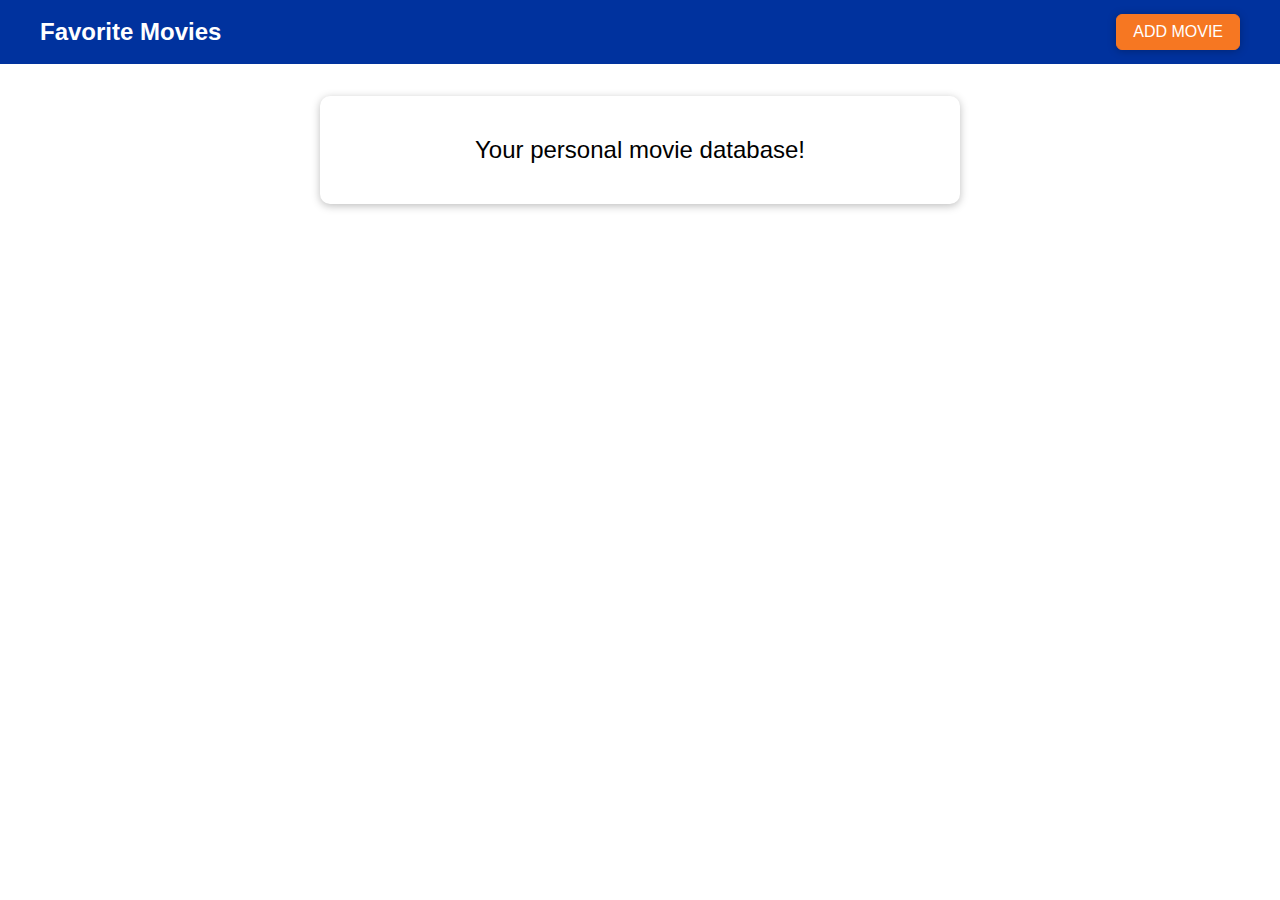
<file: dom-starting-code/index.html>
<!DOCTYPE html>
<html lang="en">
  <head>
    <meta charset="UTF-8" />
    <meta name="viewport" content="width=device-width, initial-scale=1.0" />
    <meta http-equiv="X-UA-Compatible" content="ie=edge" />
    <title>Favorite Movies</title>
    <link rel="stylesheet" href="styles/app.css" />
    <script src="app.js" defer></script>
  </head>
  <body>
    <div id="backdrop"></div>
    <div class="modal" id="add-modal">
      <div class="modal__content">
        <label for="title">Movie Title</label>
        <input type="text" name="title" id="title" />
        <label for="image-url">Image URL</label>
        <input type="text" name="image-url" id="image-url" />
        <label for="rating">Your Rating</label>
        <input
          type="number"
          step="1"
          max="5"
          min="1"
          name="rating"
          id="rating"
        />
      </div>
      <div class="modal__actions">
        <button class="btn btn--passive">Cancel</button>
        <button class="btn btn--success">Add</button>
      </div>
    </div>
    <div class="modal" id="delete-modal">
      <h2 class="modal__title">Are you sure?</h2>
      <p class="modal__content">
        Are you sure you want to delete this item? This action can't be made
        undone!
      </p>
      <div class="modal__actions">
        <button class="btn btn--passive">No (Cancel)</button>
        <button class="btn btn--danger">Yes</button>
      </div>
    </div>

    <header>
      <h1>Favorite Movies</h1>
      <button class="add-btn">ADD MOVIE</button>
    </header>

    <main>
      <section id="entry-text" class="card">
        <p>Your personal movie database!</p>
      </section>
      <ul id="movie-list"></ul>
    </main>
  </body>
</html>
</file>
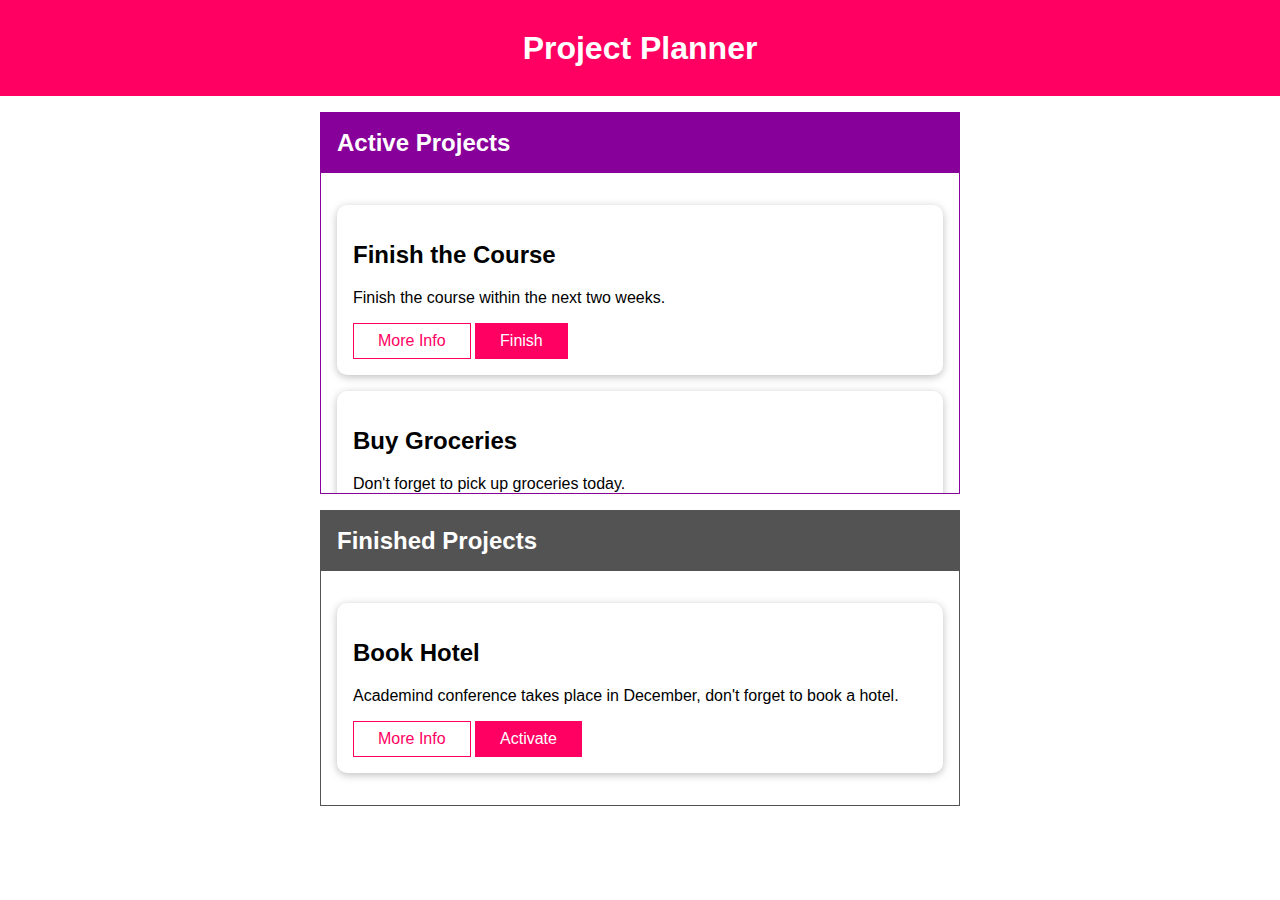
<file: Advanced Dom/adv-dom-01-dataset/index.html>
<!DOCTYPE html>
<html lang="en">
  <head>
    <meta charset="UTF-8" />
    <meta name="viewport" content="width=device-width, initial-scale=1.0" />
    <meta http-equiv="X-UA-Compatible" content="ie=edge" />
    <title>Project Board</title>
    <link rel="stylesheet" href="assets/styles/app.css" />
    <script src="assets/scripts/app.js" defer></script>
  </head>
  <body>
    <template id="tooltip">
      <!-- its content by default is not rendered  but it is part of the dom 
      we want to use from our javascripts code
      -->
      <h2>More Info</h2>
      <P></P>
    </template>
    <header id="main-header">
      <h1>Project Planner</h1>
    </header>
    <section id="active-projects">
      <header>
        <h2>Active Projects</h2>
      </header>
      <ul>
        <li
          id="p1"
          data-extra-info="Got lifetime access, but would be nice to finish it soon!"
          class="card"
        >
          <h2>Finish the Course</h2>
          <p>Finish the course within the next two weeks.</p>
          <button class="alt">More Info</button>
          <button>Finish</button>
        </li>
        <li
          id="p2"
          data-extra-info="Not really a business topic but still important."
          class="card"
        >
          <h2>Buy Groceries</h2>
          <p>Don't forget to pick up groceries today.</p>
          <button class="alt">More Info</button>
          <button>Finish</button>
        </li>
      </ul>
    </section>
    <section id="finished-projects">
      <header>
        <h2>Finished Projects</h2>
      </header>
      <ul>
        <li
          id="p3"
          data-extra-info="Super important conference! Fictional but still!"
          class="card"
        >
          <h2>Book Hotel</h2>
          <p>
            Academind conference takes place in December, don't forget to book a
            hotel.
          </p>
          <button class="alt">More Info</button>
          <button>Activate</button>
        </li>
      </ul>
    </section>
  </body>
</html>
</file>
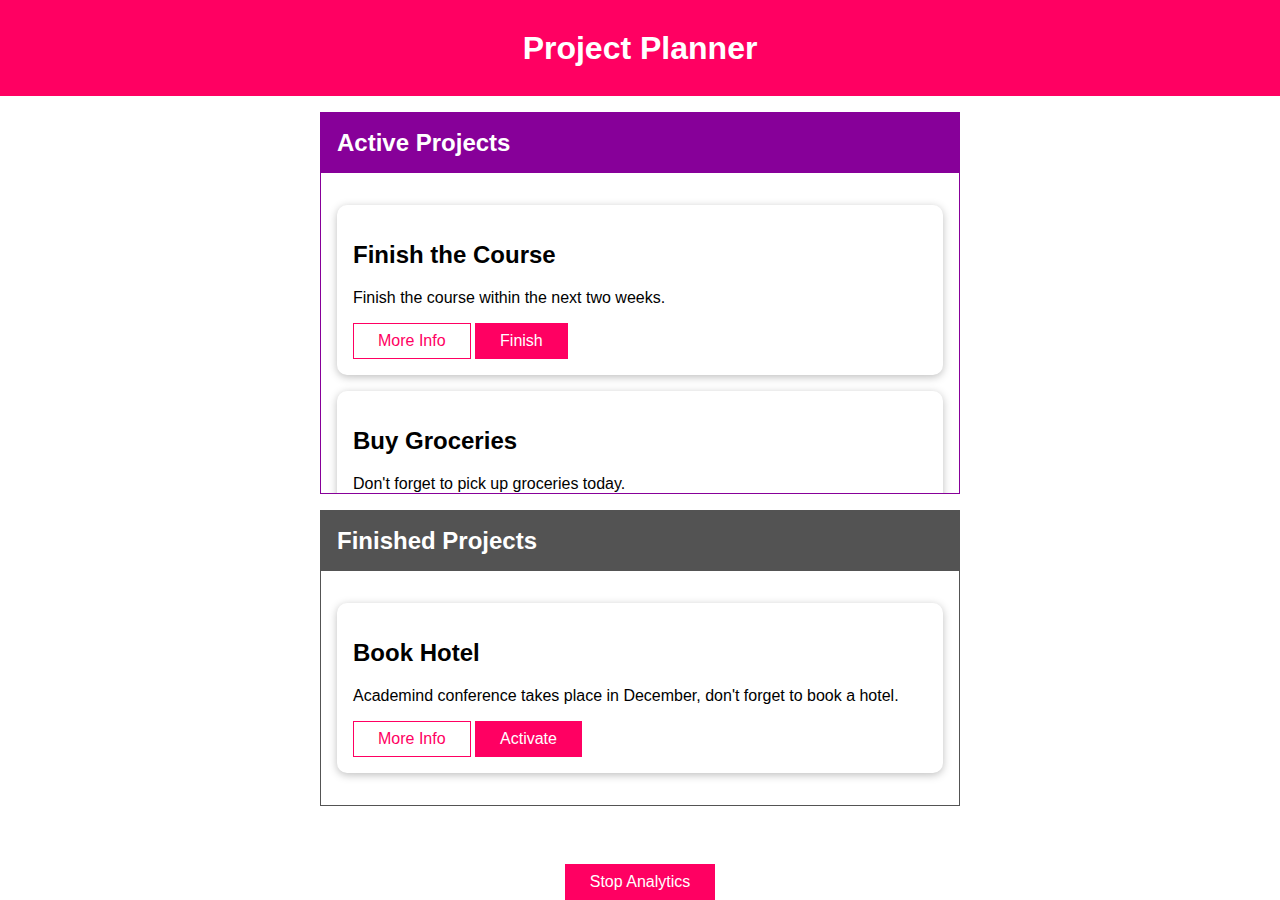
<file: Events/events/index.html>
<!DOCTYPE html>
<html lang="en">
  <head>
    <meta charset="UTF-8" />
    <meta name="viewport" content="width=device-width, initial-scale=1.0" />
    <meta http-equiv="X-UA-Compatible" content="ie=edge" />
    <title>Project Board</title>
    <link rel="stylesheet" href="assets/styles/app.css" />
    <script src="assets/scripts/app.js" defer></script>
  </head>
  <body>
    <template id="tooltip">
      <h2>More Info</h2>
      <p></p>
    </template>
    <header id="main-header">
      <h1>Project Planner</h1>
    </header>
    <section id="active-projects">
      <header>
        <h2>Active Projects</h2>
      </header>
      <ul>
        <li
          id="p1"
          data-extra-info="Got lifetime access, but would be nice to finish it soon!"
          class="card"
        >
          <h2>Finish the Course</h2>
          <p>Finish the course within the next two weeks.</p>
          <button class="alt">More Info</button>
          <button>Finish</button>
        </li>
        <li
          id="p2"
          data-extra-info="Not really a business topic but still important."
          class="card"
        >
          <h2>Buy Groceries</h2>
          <p>Don't forget to pick up groceries today.</p>
          <button class="alt">More Info</button>
          <button>Finish</button>
        </li>
      </ul>
    </section>
    <section id="finished-projects">
      <header>
        <h2>Finished Projects</h2>
      </header>
      <ul>
        <li
          id="p3"
          data-extra-info="Super important conference! Fictional but still!"
          class="card"
        >
          <h2>Book Hotel</h2>
          <p>
            Academind conference takes place in December, don't forget to book a
            hotel.
          </p>
          <button class="alt">More Info</button>
          <button>Activate</button>
        </li>
      </ul>
    </section>
    <footer>
      <button id="stop-analytics-btn">Stop Analytics</button>
    </footer>
  </body>
</html>
</file>
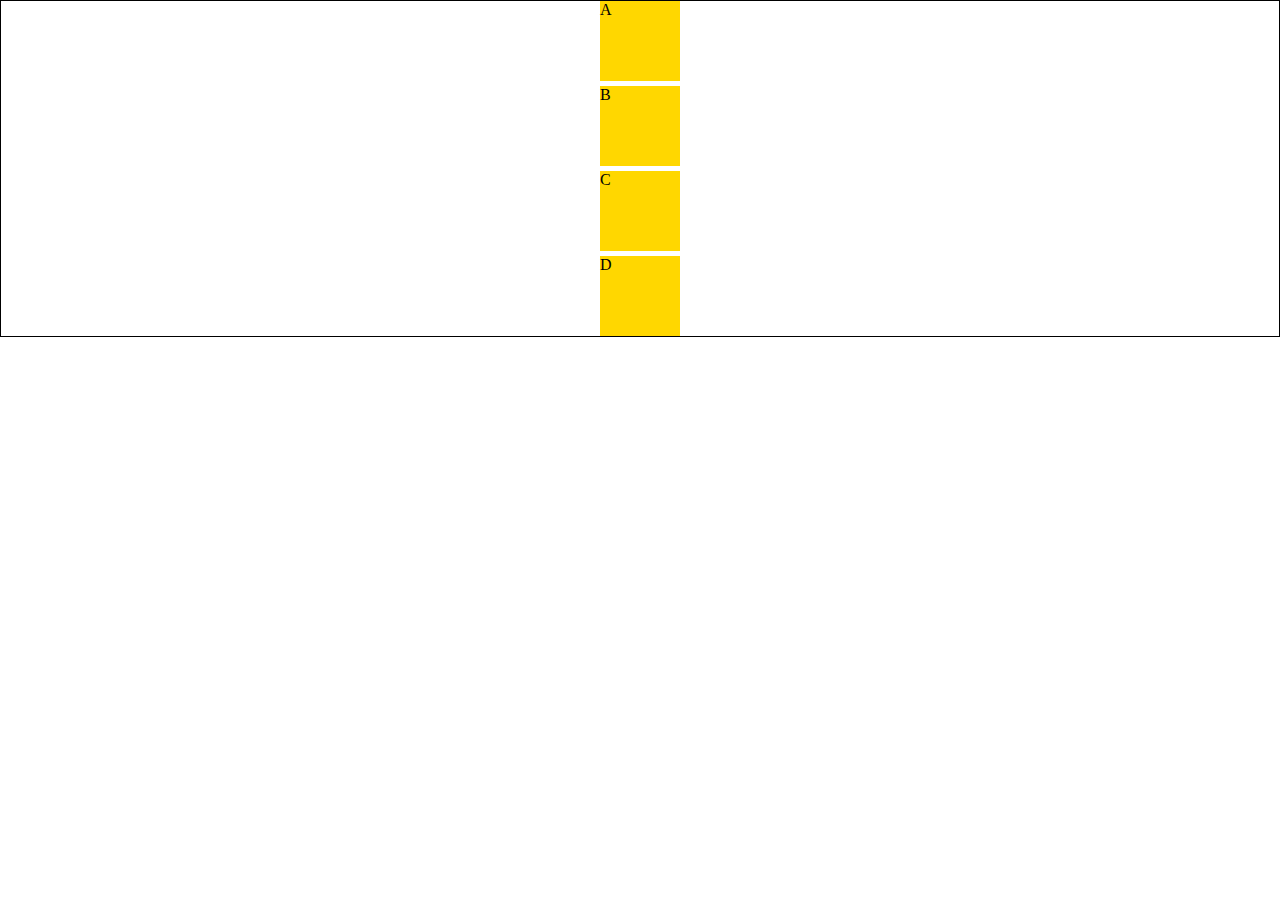
<file: mosh/moshify/index.html>
<!DOCTYPE html>
<html lang="en">

<head>
    <!-- Gives information about the webpage -->
    <meta charset="UTF-8">
    <meta http-equiv="X-UA-Compatible" content="IE=edge">
    <meta name="viewport" content="width=device-width, initial-scale=1.0">
    <link rel="stylesheet" href="./css/normalize.css">
    <link rel="stylesheet" href="./css/styles.css">
    <title>Document</title>
</head>

<!-- <body>
    <section id="products">
        <article class="product">
           <p>Lorem ipsum dolor sit amet.</p>
           <p>Lorem ipsum dolor sit amet.</p>
        </article>
        <article class="product">2</article>
        <article class="product">3</article>
        <p>Lorem ipsum dolor sit amet.</p>
        <article class="product">5</article>
        <article class="product">5</article>
        <article class="product">5</article>
        <article class="product">5</article>
    </section> -->
    <!-- <a href="www.google.com" target="_blank">google</a> -->
    <div class="container">
        <div class="box box1">A</div>
        <div class="box">B</div>
        <div class="box">C</div>
        <div class="box">D</div>
    </div>

</body>

</html>
</file>
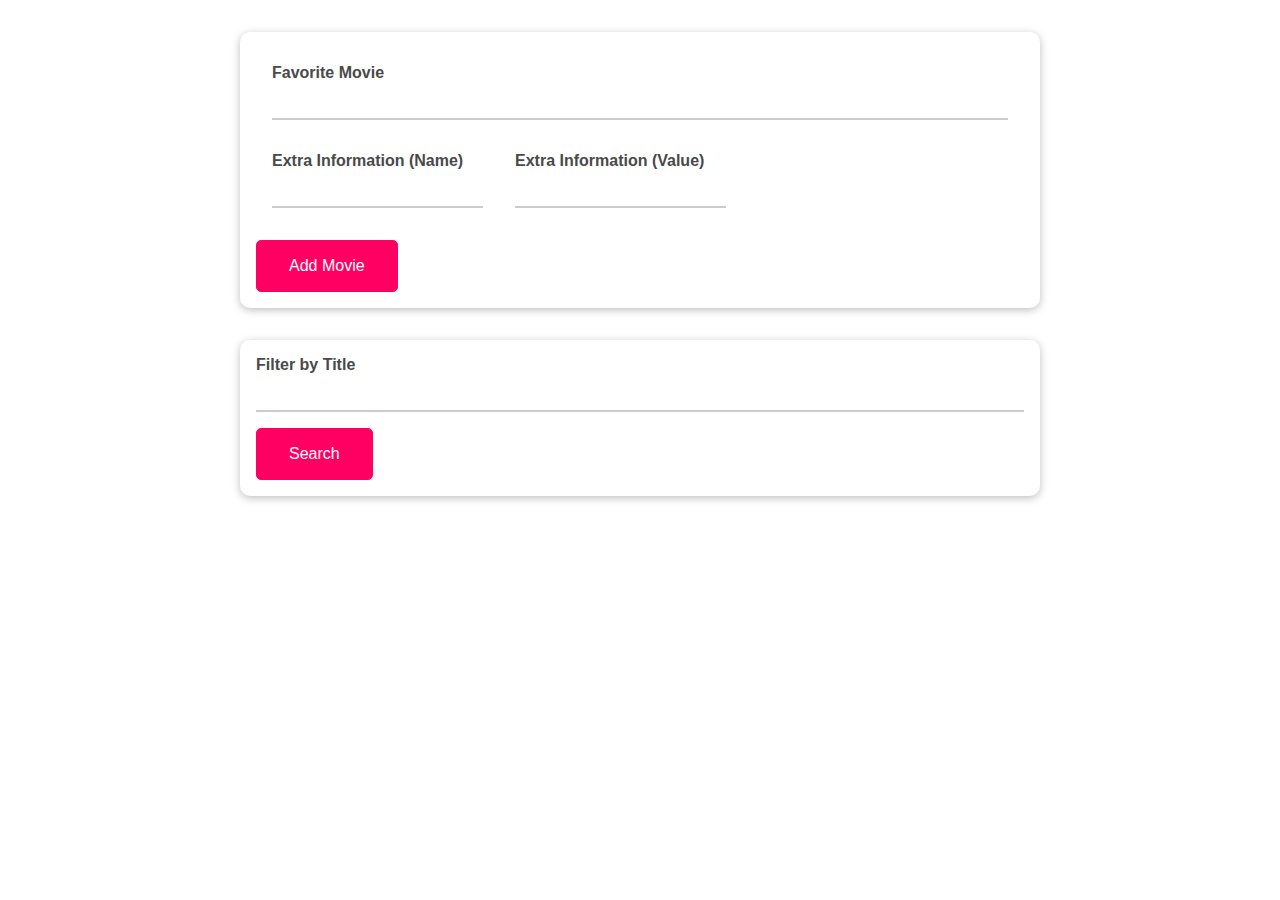
<file: Object/objects-01-starting-project/index.html>
<!DOCTYPE html>
<html lang="en">
  <head>
    <meta charset="UTF-8" />
    <meta name="viewport" content="width=device-width, initial-scale=1.0" />
    <meta http-equiv="X-UA-Compatible" content="ie=edge" />
    <title>Working with Objects</title>
    <link rel="stylesheet" href="assets/styles/app.css" />
    <script src="assets/scripts/objects.js" defer></script>
  </head>
  <body>
    <section id="user-input" class="card">
      <div class="control">
        <label for="title">Favorite Movie</label>
        <input type="text" id="title" />
      </div>
      <div class="inline-controls">
        <div class="control">
          <label for="extra-name">Extra Information (Name)</label>
          <input type="text" id="extra-name" />
        </div>
        <div class="control">
          <label for="extra-value">Extra Information (Value)</label>
          <input type="text" id="extra-value" />
        </div>
      </div>
      <button id="add-movie-btn">Add Movie</button>
    </section>
    <section id="filter" class="card">
      <label for="filter-title">Filter by Title</label>
      <input type="text" id="filter-title" />
      <button id="search-btn">Search</button>
    </section>
    <ul id="movie-list" class="card"></ul>
  </body>
</html>
</file>
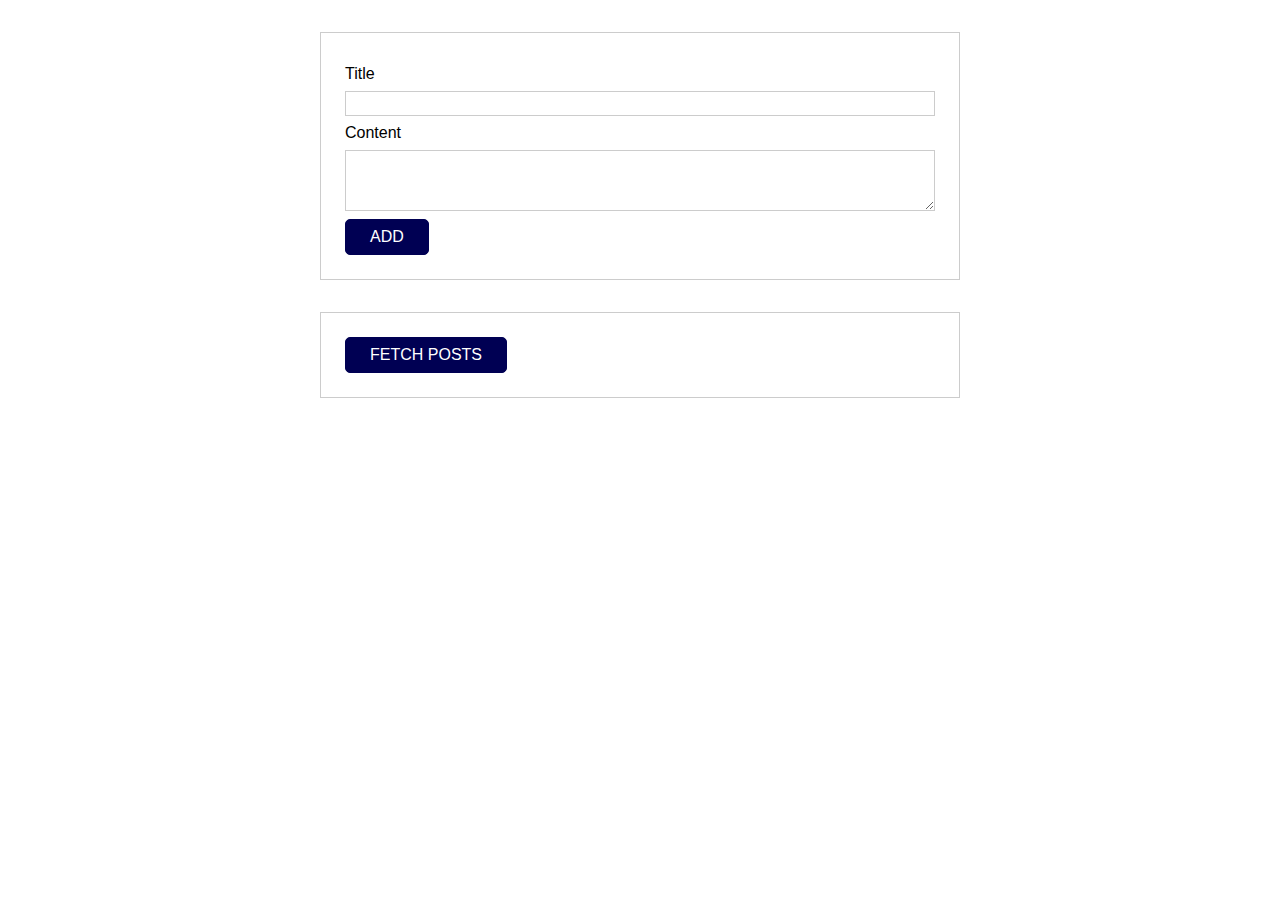
<file: omnifood/http-01-starting-setup/index.html>
<!DOCTYPE html>
<html lang="en">
  <head>
    <meta charset="UTF-8" />
    <meta name="viewport" content="width=device-width, initial-scale=1.0" />
    <meta http-equiv="X-UA-Compatible" content="ie=edge" />
    <title>Http</title>
    <link rel="stylesheet" href="assets/styles/app.css" />
    <script src="assets/scripts/app.js" defer></script>
  </head>
  <body>
    <template id="single-post">
      <li class="post-item">
        <h2></h2>
        <p></p>
        <button>DELETE</button>
      </li>
    </template>
    <section id="new-post">
      <form class="myForm">
        <div class="form-control">
          <label for="title">Title</label>
          <input type="text" id="title" />
        </div>
        <div class="form-control">
          <label for="content">Content</label>
          <textarea rows="3" id="content"></textarea>
        </div>
        <button type="submit">ADD</button>
      </form>
    </section>
    <section id="available-posts">
      <button class="fetch_btn">FETCH POSTS</button>
      <ul class="posts"></ul>
    </section>
  </body>
</html>
</file>
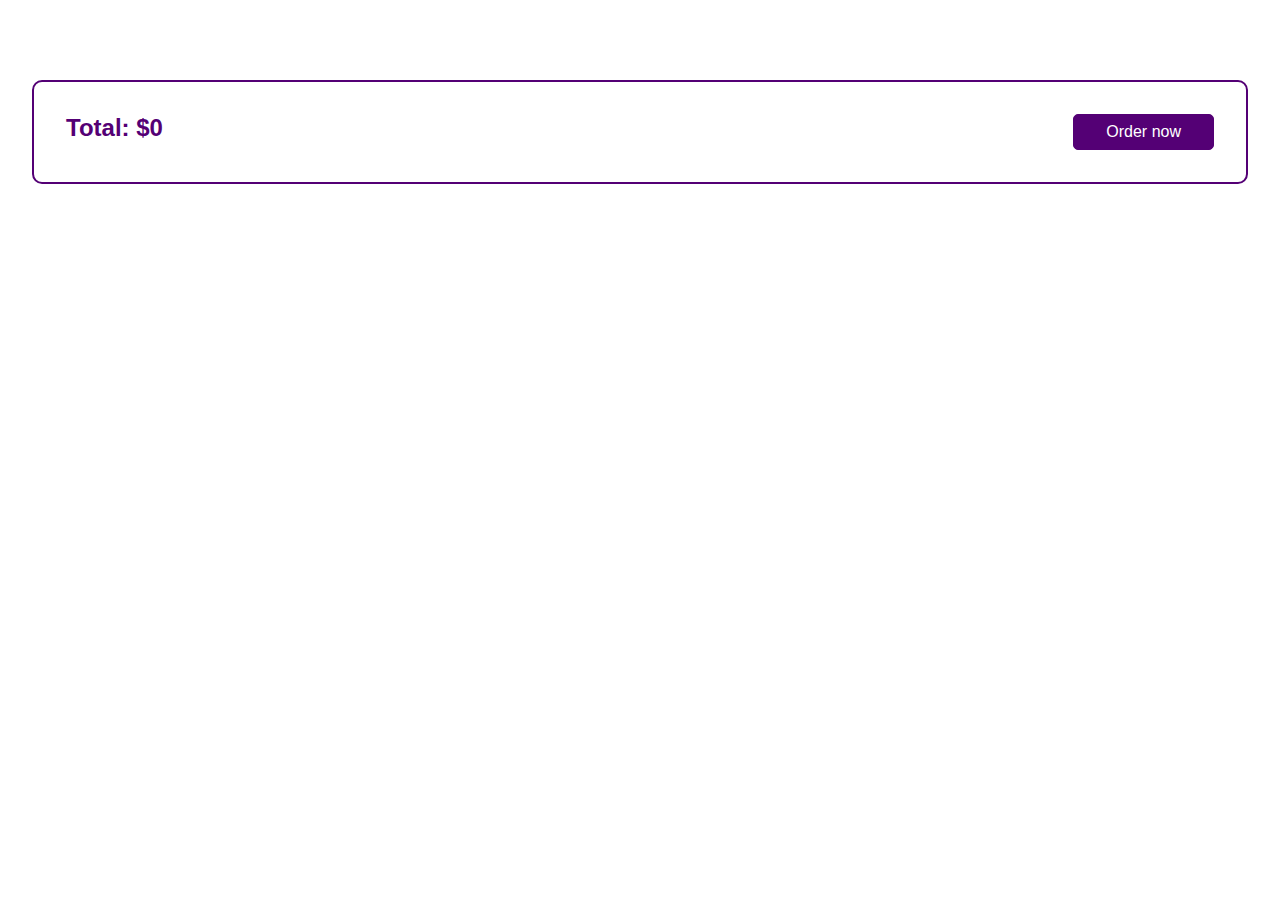
<file: OOP/oop-01-starting-setup/index.html>
<!DOCTYPE html>
<html lang="en">
  <head>
    <meta charset="UTF-8" />
    <meta name="viewport" content="width=device-width, initial-scale=1.0" />
    <meta http-equiv="X-UA-Compatible" content="ie=edge" />
    <title>Mini-Shop</title>
    <link rel="stylesheet" href="assets/styles/app.css">
    <script src="assets/scripts/app.js" defer></script>
  </head> 
  <body>
    <div id="app"></div>
  </body>
</html>
</file>
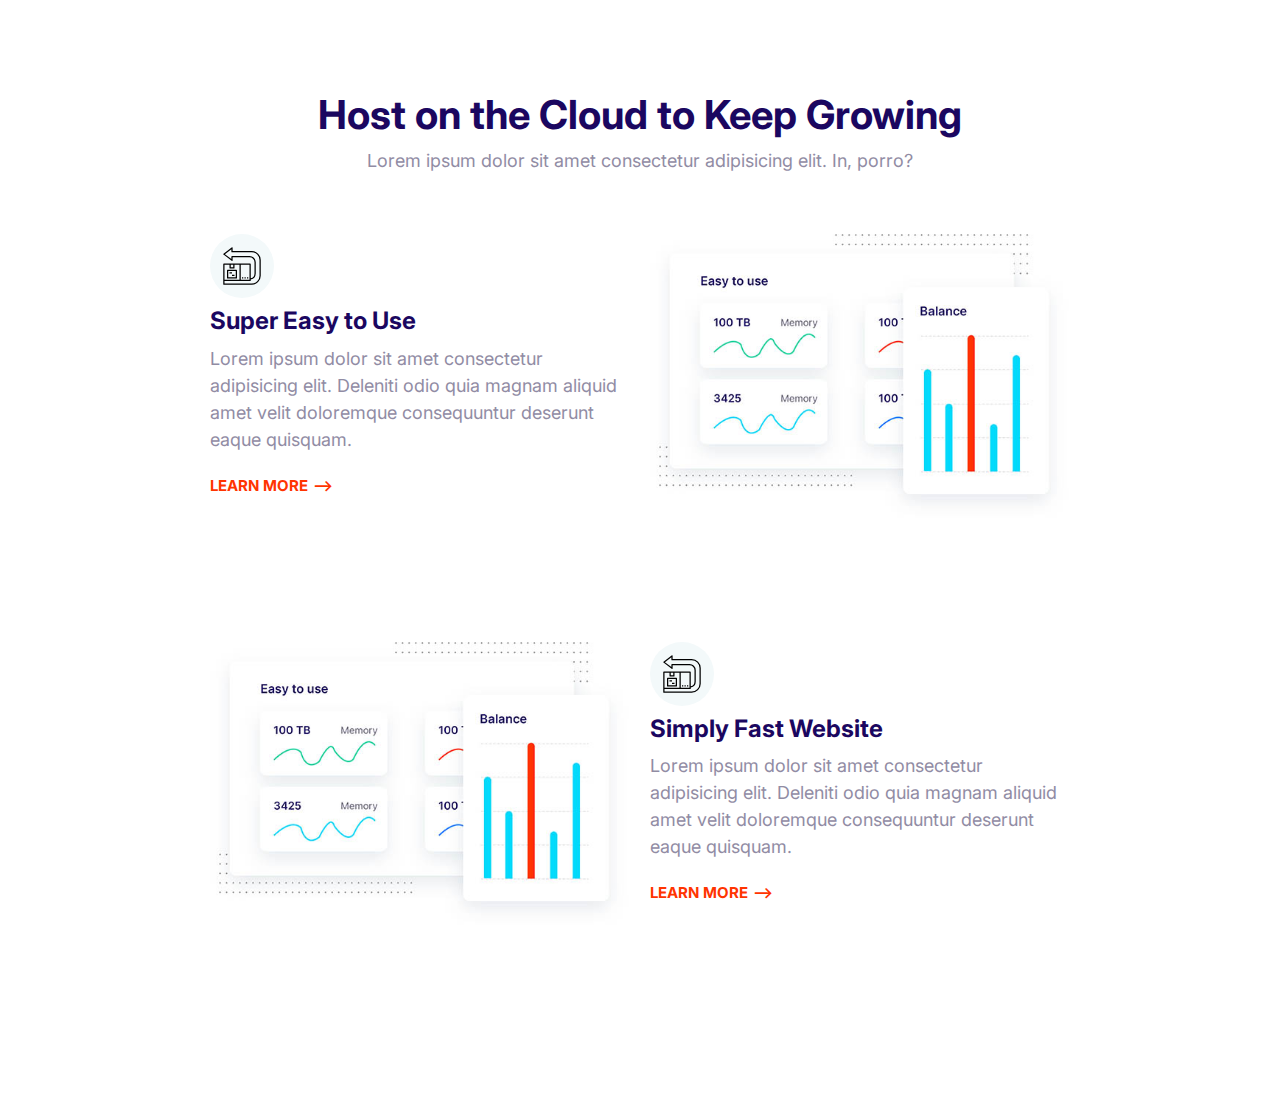
<file: mosh/moshify/moshify/index.html>
<!DOCTYPE html>
<html lang="en">

<head>
  <meta charset="UTF-8">
  <meta http-equiv="X-UA-Compatible" content="IE=edge">
  <meta name="viewport" content="width=device-width, initial-scale=1.0">
  <link rel="preconnect" href="https://fonts.googleapis.com">
  <link rel="preconnect" href="https://fonts.gstatic.com" crossorigin>
  <link
    href="https://fonts.googleapis.com/css2?family=Inter:wght@400;500;600;700;800&family=Roboto:wght@400;500;700&display=swap"
    rel="stylesheet">
  <link rel="stylesheet" href="./css/normalize.css">
  <link rel="stylesheet" href="./css/styles.css">
  <script src="./js/main.js" defer></script>
  <title>Document</title>
</head>

<body>
  <!-- <a href="#" class="link-arrow">Learn more</a> 
   <span class="badge badge--primary badge--small">10% Off</span>
   <ul class="list list--tick">
    <li class="list__item">Item 1</li>
    <li class="list__item">Item 2</li>
    <li class="list__item">Item 3</li>
   </ul>  -->
  <!-- <button class="btn btn--secondary">Buy Now</button>
    <input type="text" class="input" placeholder="Enter domain name here" />
    <div class="input-group">
        <input type="text" class="input" placeholder="Enter domain name here" />
        <button class="btn btn--accent">Search</button>
    </div> -->
  <!-- <div style="width: 30%; padding: 4rem">
        <div class="card card--secondary">
          <header class="card__header">Card Title</header>
          <div class="card__body">
            Lorem ipsum dolor sit amet consectetur, adipisicing elit. Eum,
            assumenda?
          </div>
        </div>
      </div> -->
  <!-- <div class="plan plan--popular">
        <div class="card card--secondary">
          <header class="card__header">
            <h3 class="plan__name">Entry</h3>
            <span class="plan__price">$14</span>
            <span class="plan__billing-cycle">/month</span>
            <span class="badge badge--secondary badge--small">10% OFF</span>
            <span class="plan__description">East start on the cloud</span>
          </header>
          <div class="card__body">
            <ul class="list list--tick">
              <li class="list__item">Unlimited Websites</li>
              <li class="list__item">Unlimited Bandwidth</li>
              <li class="list__item">100 GB SSD Sotrage</li>
              <li class="list__item">3 GB RAM</li>
            </ul>
            <button class="btn btn--outline btn--block">Buy Now</button>
          </div>
        </div>
      </div> -->

  <!-- <div class="media">
        <div class="media__image">
            <img src="./images/snap.svg" class="icon icon-primary">
        </div>
        <div class="media__body">
            <h3 class="media__title">Easy Start and managed Updates</h3>
            <p>
                Lorem ipsum dolor sit amet consectetur adipisicing elit. Quas officiis maiores ex, doloribus ipsam tenetur consequatur optio, nulla obcaecati dolorum a accusamus quis in provident dolore illum. Amet, mollitia distinctio.
            </p>
        </div>
    </div> -->
  <!-- <blockquote class="quote">
        <p class="quote__text">
            Lorem ipsum dolor sit amet consectetur adipisicing elit. Eum sunt nostrum cupiditate? Aperiam dolorum
            aspernatur amet rerum illo quisquam delectus sapiente perspiciatis quas eum? Ipsum blanditiis reiciendis a
            facilis dolore!
        </p>
        <footer>

            <div class="media">
                <div class="media__image quote__line">
                    <img src="./images/line.svg" class="icon icon-primary">
                </div>
                <div class="media__body">
                    <h3 class="media__title quote__author">John Smith</h3>
                    <p class="quote__organization">
                        ABC Company
                    </p>
                </div>
            </div>

        </footer>
    </blockquote> -->
  <!-- <div class="grid grid--cols-2">
      <div style="height:100px;background:gold"></div>
      <div style="height:100px;background:red"></div>
    </div> -->
  <!-- <div class="card testimonial">
    <div class="grid grid--cols-2">
      <div class="testimonial__image">
        <img  src="./images/testimonial.jpg" alt="a happy smilig customer">
        <div class="icon__container">
          <img  height="60" width="60" src="./images/wordpress.svg">
        </div>
      </div>
      <blockquote class="quote">
        <p class="quote__text">
            Lorem ipsum dolor sit amet consectetur adipisicing elit. Eum sunt nostrum cupiditate? Aperiam dolorum
            aspernatur amet rerum illo quisquam delectus sapiente perspiciatis quas eum? Ipsum blanditiis reiciendis a
            facilis dolore!
        </p>
        <footer>

            <div class="media">
                <div class="media__image quote__line">
                    <img src="./images/line.svg" class="icon icon-primary">
                </div>
                <div class="media__body">
                    <h3 class="media__title quote__author">John Smith</h3>
                    <p class="quote__organization">
                        ABC Company
                    </p>
                </div>
            </div>

        </footer>
    </blockquote>
    </div>
  </div> -->
  <!-- <div class="callout callout--primary">
    <div class="grid grid--cols-2">
      <div class="callout__content">
        <h2  class="callout__heading">Ready to get started</h2>
        <p>Lorem ipsum dolor sit amet, consectetur adipisicing elit. Enim aut obcaecati at hic iusto, ut minima ullam
          animi veniam saepe, inventore doloribus molestias laborum, autem voluptatum architecto accusamus modi itaque?
        </p>
      </div>
      <a class="btn btn--secondary btn--stretched">Get Started</a>
    </div>
  </div> -->
  <!-- <div class="collapsible">

    <header class="collapsible__header">
      <h2 class="collapsible__heading">Item 1</h2>

      <span class="icon-container">
        <img src="./images/chevron.svg" class="collapsible__chevron">
      </span>
    </header>

    <div class="collapsible__content">
      Lorem ipsum dolor, sit amet consectetur adipisicing elit. Officia delectus, sapiente dolorum minus, non quo consequatur dolores enim mollitia quia repellat minima dicta? Sit beatae nobis, aperiam earum illum itaque?
    </div>

  </div> -->
  <!-- <section class="block block--dark block--skewed-left">
    <header class="block__header">
      <h2 class="block__heading">Heading</h2>
      <p>
        Lorem ipsum dolor sit amet consectetur adipisicing elit. Nihil,
        laboriosam.
      </p>
    </header>
  </section> -->

  <!-- <nav class="nav collapsible">
    <a href="/">Apurabfy</a>
    <img src="./images/menu.svg" class="menu_image nav__toogler"> 
    <ul class="list nav__list collapsible__content">
      <li class="nav__item"><a href="#">Hosting</a></li>
      <li class="nav__item"><a href="#">VPS</a></li>
      <li class="nav__item"><a href="#">Domain</a></li>
      <li class="nav__item"><a href="#">Pricing</a></li>
    </ul>
  </nav> -->

  <!-- <section class="block block--dark block--skewed-left hero">
    <div class="container grid grid--cols-2">

      <header class="block__header hero__content">
        <h1 class="block__heading">Cloud hosting for pros</h1>
        <p class="hero__tagline">Deploy your websites in less than 60 seconds.</p>
        <a class="btn btn--accent btn--stretched">Get Started</a>
      </header>

      <img class="hero__image" src="./images/banner.png">

    </div>
    
  </section> -->


  <!-- <section class="block container block-domain">
    <header class="block__header">
      <h2>Starting at 9$ per month</h2>
      <p>Lorem ipsum dolor, sit amet consectetur adipisicing elit. Veritatis, sit nulla? Ipsam nam labore id
        consequatur, laboriosam repellat ad ullam temporibus nulla, repellendus, dolorum veritatis cum aliquam maxime
        nihil impedit!</p>

    </header>
    <div class="input-group">
      <input type="text" class="input" placeholder="Enter domain name here" />
      <button class="btn btn--accent">
        <img src="./images/search.svg">Search</button>
    </div>
    <ul class="list block-domain__prices">
      <li><span class="badge badge--secondary">.com $9</span></li>
      <li>.sg $9</li>
      <li>.space $11</li>
      <li>.info $14</li>
      <li>.net $10</li>
      <li>.xyz $10</li>

    </ul>
  </section> -->

<section class="block container">
  <header class="block__header">
    <h2>Host on the Cloud to Keep Growing</h2>
    <p>Lorem ipsum dolor sit amet consectetur adipisicing elit. In, porro?</p>
  </header>
  <article class="grid grid--cols-2 feature">
    <div class="feature__content">
      <span class="icon-container">
        <img class="icon icon-primary" src="./images/easy.svg">
      </span>
      <h3 class="feature__heading">Super Easy to Use</h3>
      <p>Lorem ipsum dolor sit amet consectetur adipisicing elit. Deleniti odio quia magnam aliquid amet velit doloremque consequuntur deserunt eaque quisquam.</p>
      <a class="link-arrow">Learn More</a>
    </div>
    <img class="feature__image" src="./images/easy.jpg">

  </article>
  <article class="grid grid--cols-2 feature">
    <div class="feature__content">
      <span class="icon-container">
        <img class="icon icon-primary" src="./images/easy.svg">
      </span>
      <h3 class="feature__heading">Simply Fast Website</h3>
      <p>Lorem ipsum dolor sit amet consectetur adipisicing elit. Deleniti odio quia magnam aliquid amet velit doloremque consequuntur deserunt eaque quisquam.</p>
      <a class="link-arrow">Learn More</a>
    </div>
    <img class="feature__image" src="./images/easy.jpg">

  </article>
</section>


</body>


</html>
</file>
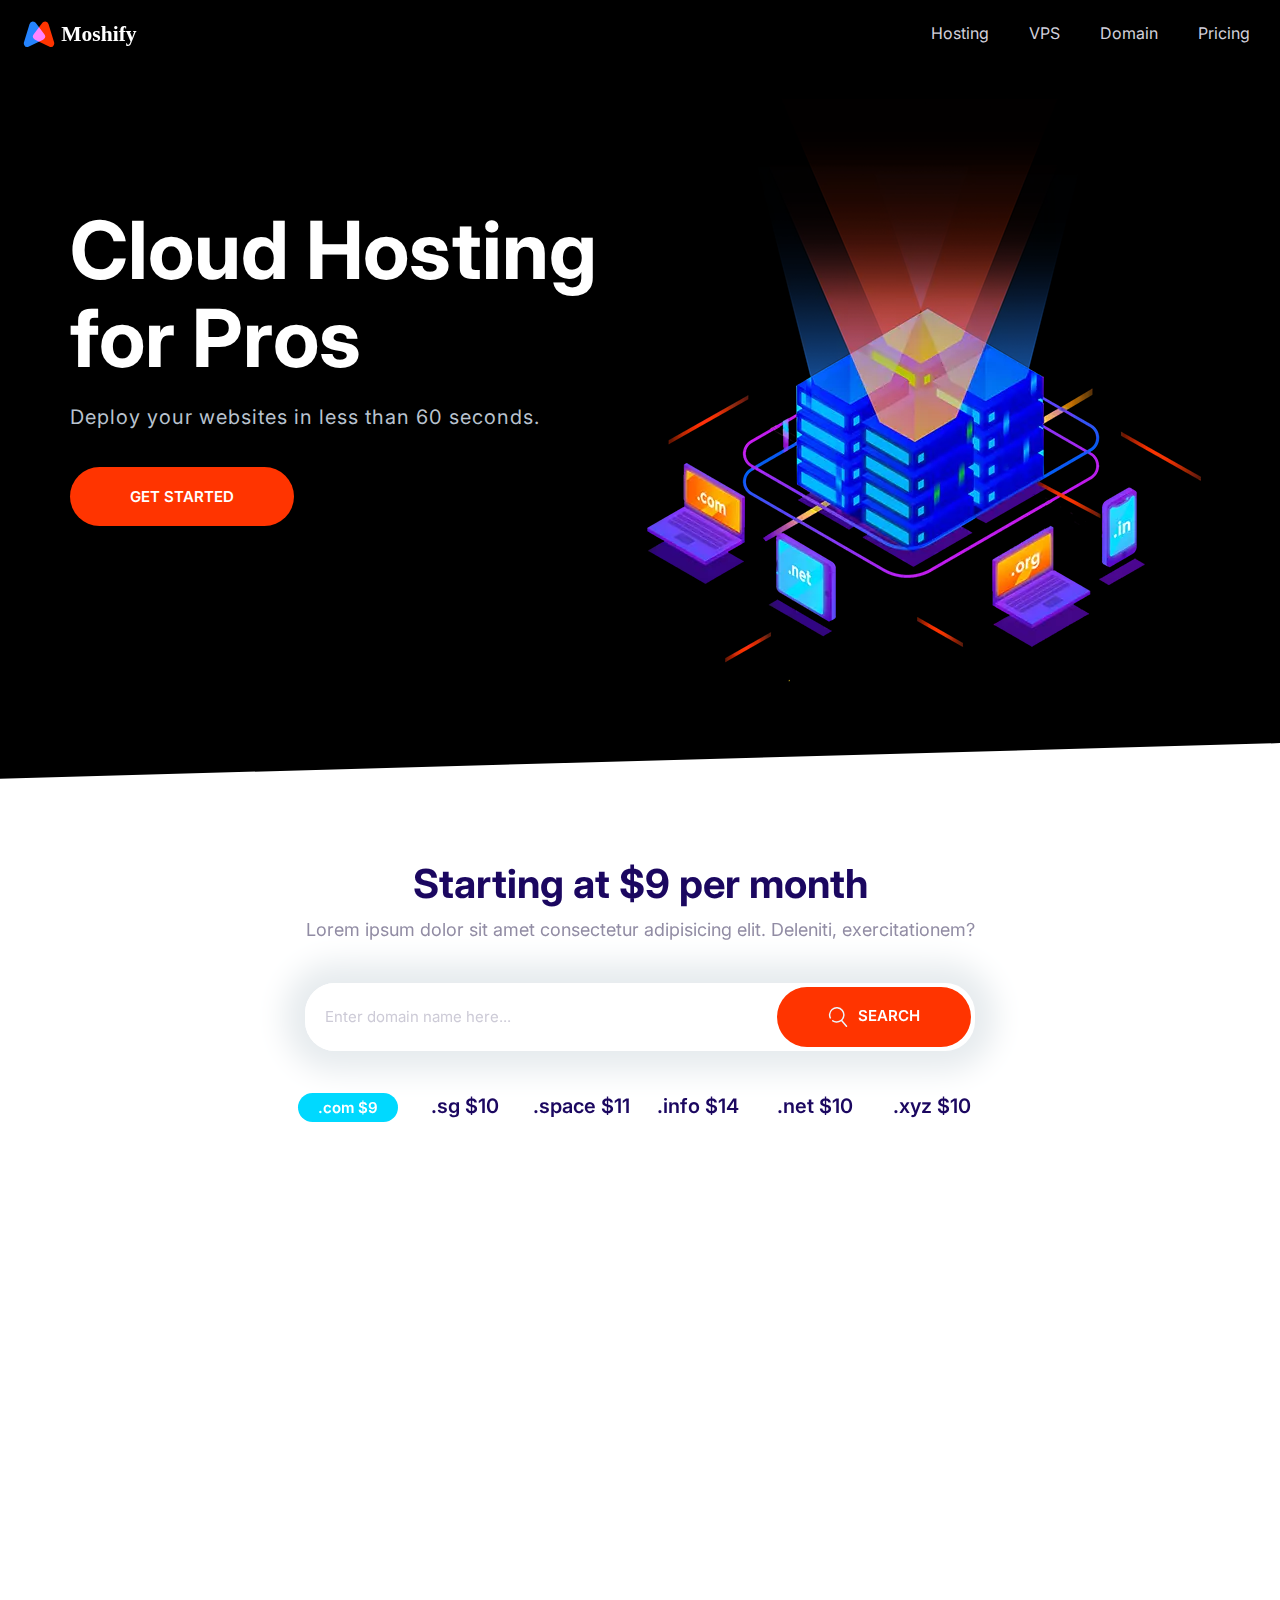
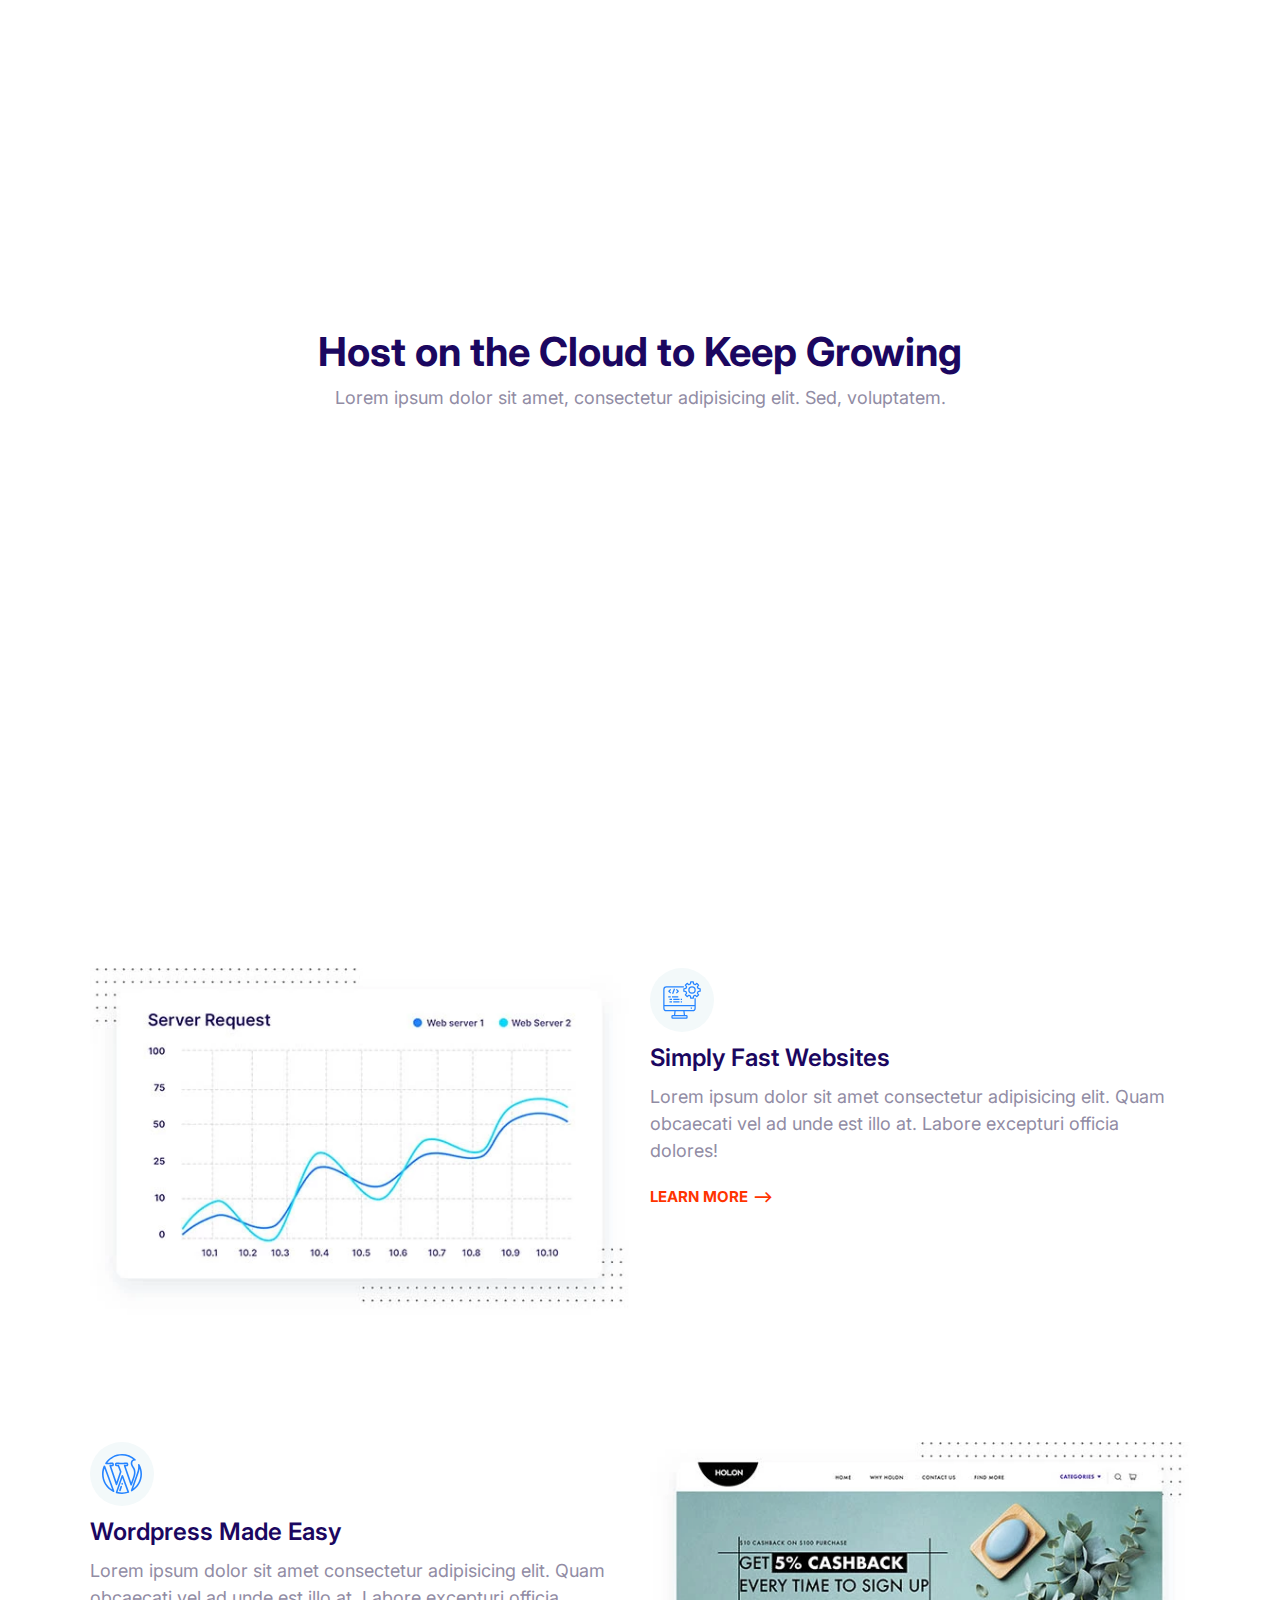
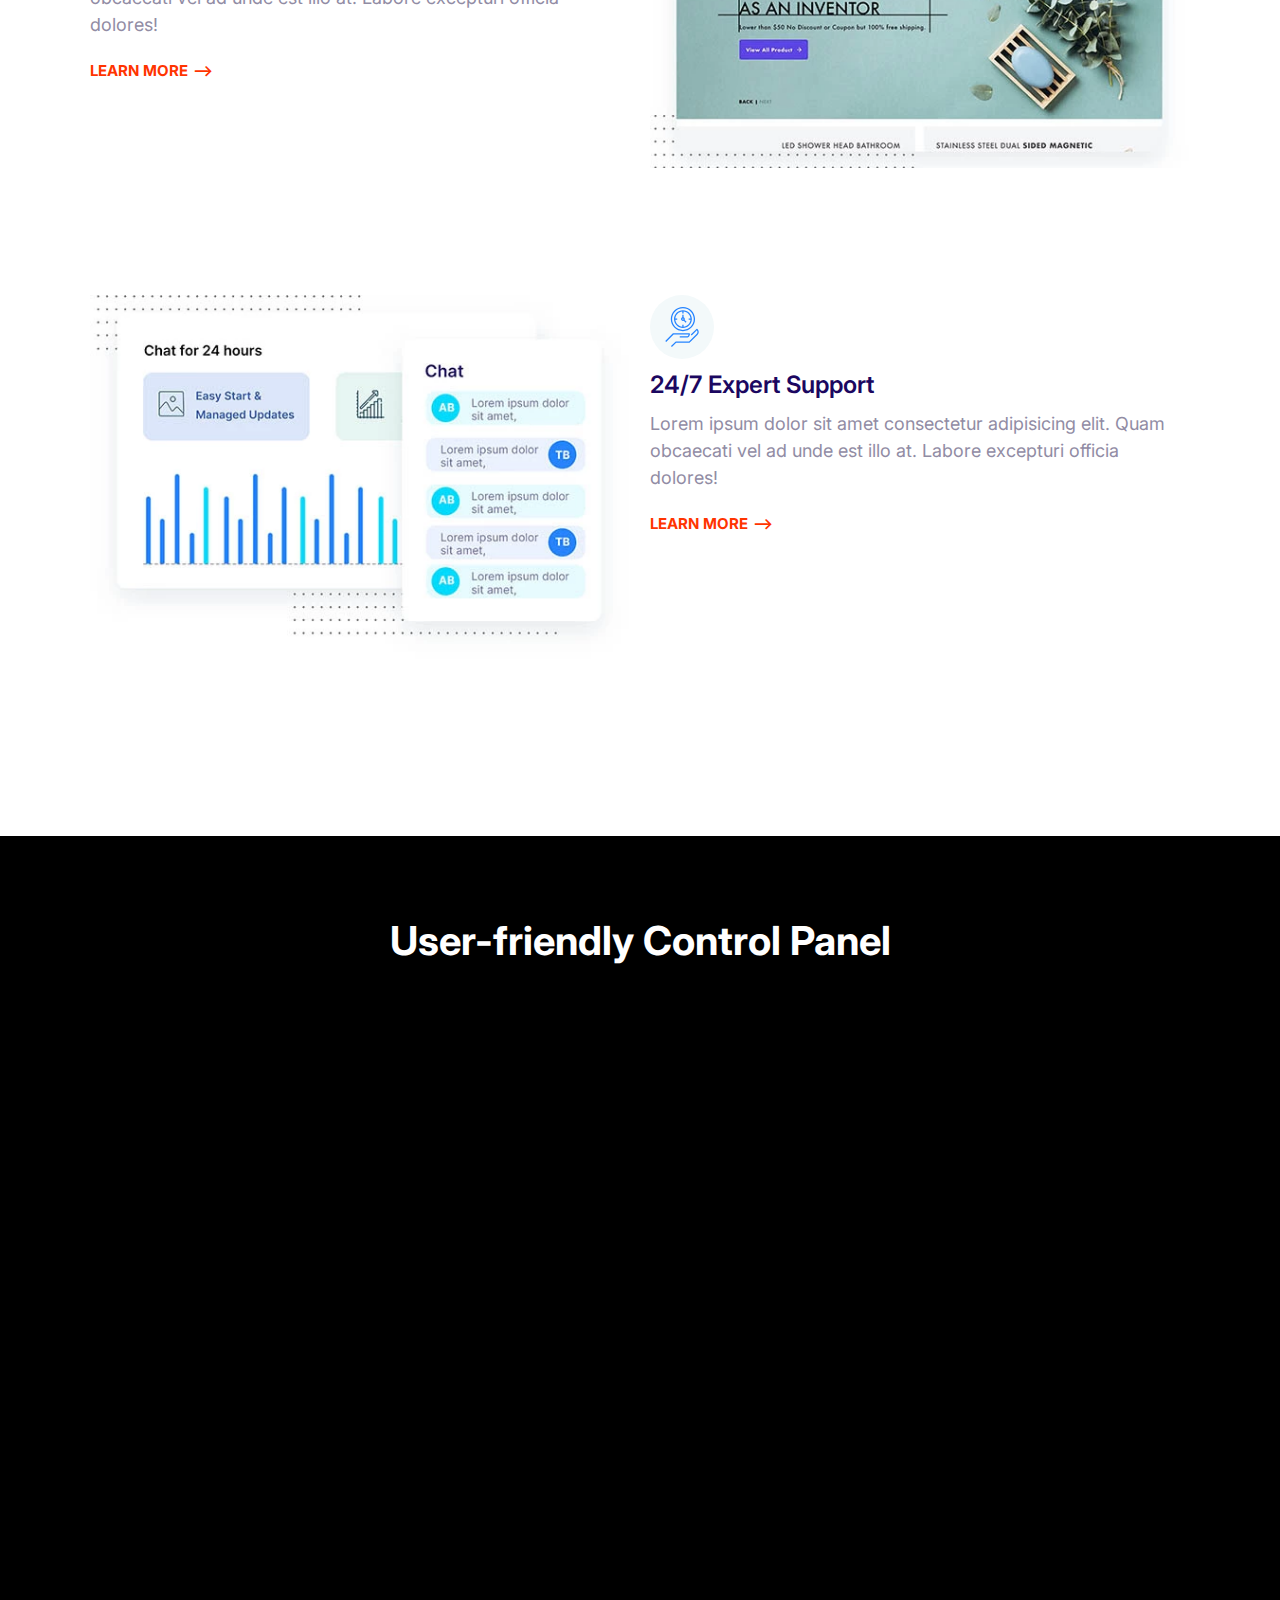
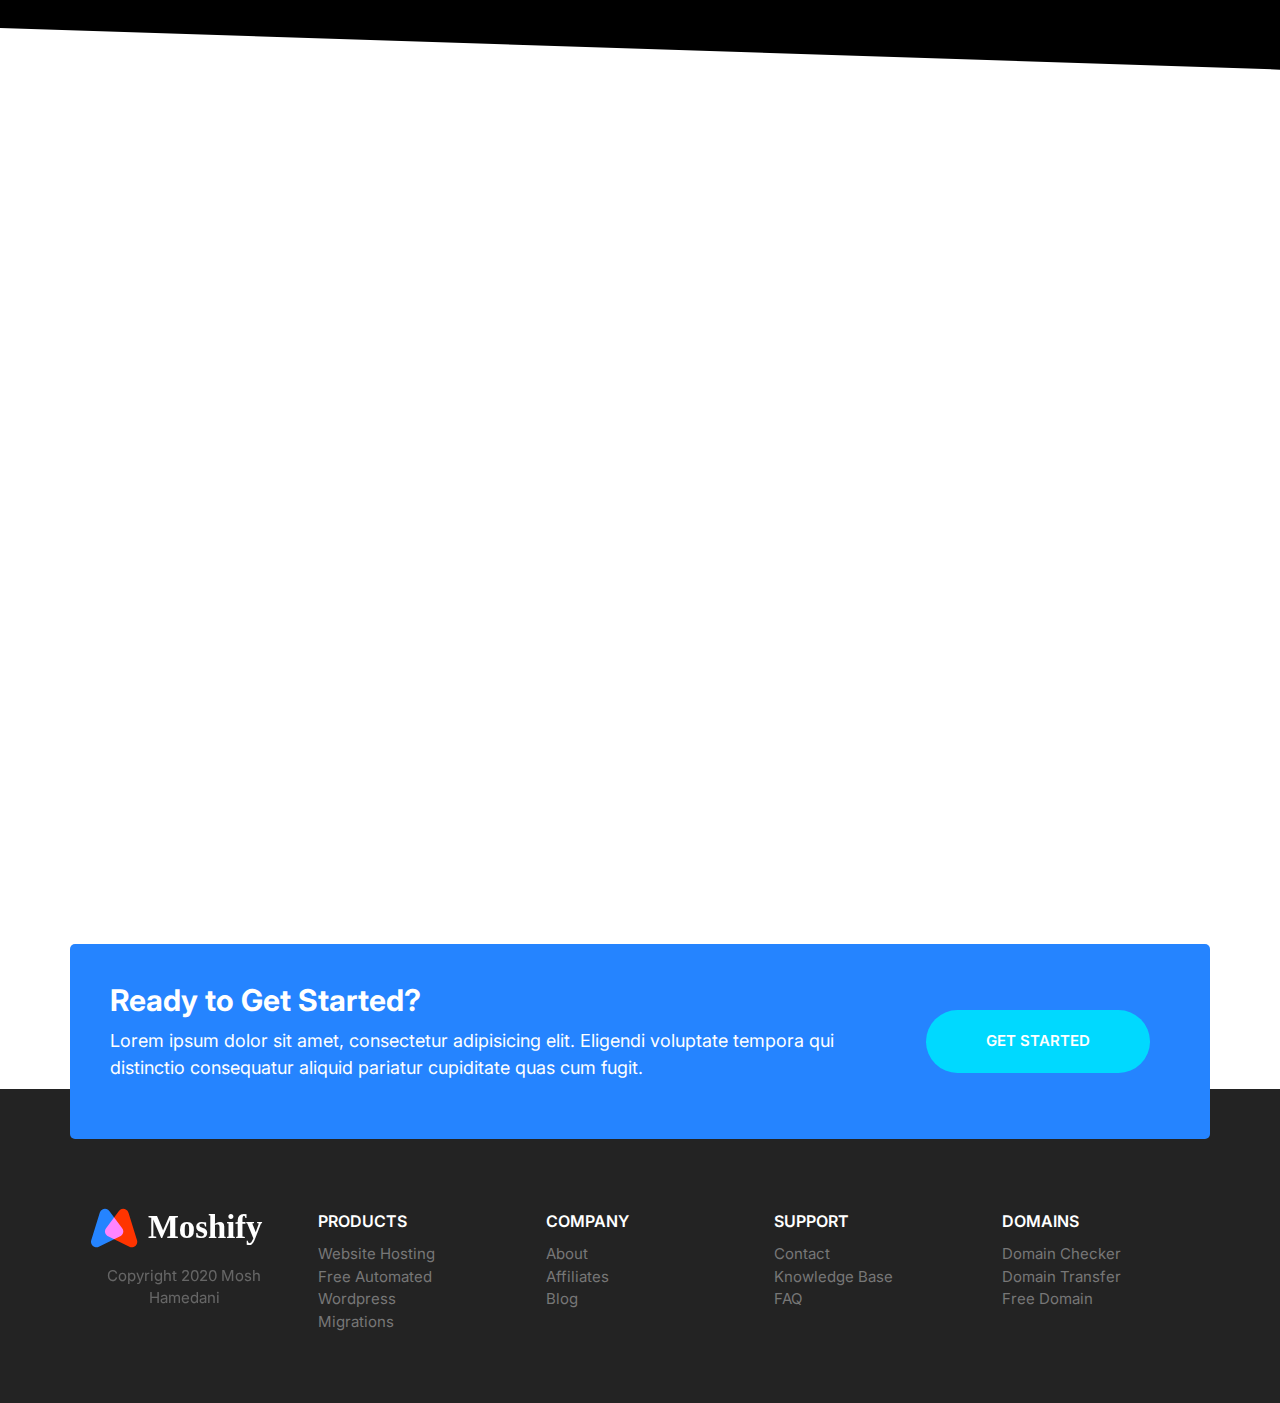
<file: mosh/moshify/New folder/Moshify/index.html>
<!DOCTYPE html>
<html lang="en">
  <head>
    <meta charset="UTF-8" />
    <meta name="viewport" content="width=device-width, initial-scale=1.0" />
    <title>Document</title>
    <link rel="preconnect" href="https://fonts.gstatic.com" />
    <link
      href="https://fonts.googleapis.com/css2?family=Inter:wght@400;600;700&display=swap"
      rel="stylesheet"
    />
    <link rel="stylesheet" href="css/normalize.css" />
    <link rel="stylesheet" href="css/styles.css" />
    <link rel="stylesheet" href="https://unpkg.com/aos@next/dist/aos.css" />
  </head>
  <body>
    <header>
      <nav class="nav collapsible">
        <a class="nav__brand" href="/"><img src="images/logo.svg" alt="" /></a>
        <svg class="icon icon--white nav__toggler">
          <use xlink:href="images/sprite.svg#menu"></use>
        </svg>
        <ul class="list nav__list collapsible__content">
          <li class="nav__item"><a href="#">Hosting</a></li>
          <li class="nav__item"><a href="#">VPS</a></li>
          <li class="nav__item"><a href="#">Domain</a></li>
          <li class="nav__item"><a href="#">Pricing</a></li>
        </ul>
      </nav>
    </header>
    <section class="block block--dark block--skewed-left hero">
      <div class="container grid grid--1x2">
        <header class="block__header hero__content">
          <h1 data-aos="fade-right" class="block__heading">
            Cloud Hosting for Pros
          </h1>
          <p class="hero__tagline">
            Deploy your websites in less than 60 seconds.
          </p>
          <a href="" class="btn btn--accent btn--stretched">Get Started</a>
        </header>
        <picture data-aos="zoom-in">
          <source
            type="image/webp"
            srcset="images/banner.webp 1x, images/banner@2x.webp 2x"
          />
          <source
            type="image/png"
            srcset="images/banner.png 1x, images/banner@2x.png 2x"
          />
          <img class="hero__image" src="images/banner.png" alt="" />
        </picture>
      </div>
    </section>
    <section data-aos="fade-up" class="block container block-domain">
      <header class="block__header">
        <h2>Starting at $9 per month</h2>
        <p>
          Lorem ipsum dolor sit amet consectetur adipisicing elit. Deleniti,
          exercitationem?
        </p>
      </header>
      <div class="input-group">
        <input
          type="text"
          class="input"
          placeholder="Enter domain name here..."
        />
        <button class="btn btn--accent">
          <svg class="icon icon--white">
            <use xlink:href="images/sprite.svg#search"></use></svg
          >Search
        </button>
      </div>
      <ul class="list block-domain__prices">
        <li><span class="badge badge--secondary">.com $9</span></li>
        <li>.sg $10</li>
        <li>.space $11</li>
        <li>.info $14</li>
        <li>.net $10</li>
        <li>.xyz $10</li>
      </ul>
    </section>
    <section data-aos="fade-up" class="block container block-plans">
      <div class="grid grid--1x3">
        <div class="plan">
          <div class="card card--secondary">
            <header class="card__header">
              <h3 class="plan__name">Entry</h3>
              <span class="plan__price">$14</span>
              <span class="plan__billing-cycle">/month</span>
              <span class="badge badge--secondary badge--small">10% OFF</span>
              <span class="plan__description">Easy start on the cloud</span>
            </header>
            <div class="card__body">
              <ul class="list list--tick">
                <li class="list__item">Unlimited Websites</li>
                <li class="list__item">Unlimited Bandwidth</li>
                <li class="list__item">100 GB SSD Sotrage</li>
                <li class="list__item">3 GB RAM</li>
              </ul>
              <button class="btn btn--outline btn--block">Buy Now</button>
            </div>
          </div>
        </div>
        <div class="plan plan--popular">
          <div class="card card--primary">
            <header class="card__header">
              <h3 class="plan__name">Entry</h3>
              <span class="plan__price">$14</span>
              <span class="plan__billing-cycle">/month</span>
              <span class="badge badge--primary badge--small">10% OFF</span>
              <span class="plan__description">Easy start on the cloud</span>
            </header>
            <div class="card__body">
              <ul class="list list--tick">
                <li class="list__item">Unlimited Websites</li>
                <li class="list__item">Unlimited Bandwidth</li>
                <li class="list__item">100 GB SSD Sotrage</li>
                <li class="list__item">3 GB RAM</li>
              </ul>
              <button class="btn btn--outline btn--block">Buy Now</button>
            </div>
          </div>
        </div>
        <div class="plan">
          <div class="card card--secondary">
            <header class="card__header">
              <h3 class="plan__name">Entry</h3>
              <span class="plan__price">$14</span>
              <span class="plan__billing-cycle">/month</span>
              <span class="badge badge--secondary badge--small">10% OFF</span>
              <span class="plan__description">Easy start on the cloud</span>
            </header>
            <div class="card__body">
              <ul class="list list--tick">
                <li class="list__item">Unlimited Websites</li>
                <li class="list__item">Unlimited Bandwidth</li>
                <li class="list__item">100 GB SSD Sotrage</li>
                <li class="list__item">3 GB RAM</li>
              </ul>
              <button class="btn btn--outline btn--block">Buy Now</button>
            </div>
          </div>
        </div>
      </div>
    </section>
    <section class="block container">
      <header class="block__header">
        <h2>Host on the Cloud to Keep Growing</h2>
        <p>
          Lorem ipsum dolor sit amet, consectetur adipisicing elit. Sed,
          voluptatem.
        </p>
      </header>
      <article class="grid grid--1x2 feature">
        <div class="feature__content" data-aos="fade-right">
          <span class="icon-container">
            <svg class="icon icon--primary">
              <use xlink:href="images/sprite.svg#easy"></use>
            </svg>
          </span>
          <h3 class="feature__heading">Super Easy to Use</h3>
          <p>
            Lorem ipsum dolor sit amet consectetur adipisicing elit. Quam
            obcaecati vel ad unde est illo at. Labore excepturi officia dolores!
          </p>
          <a href="#" class="link-arrow">Learn More</a>
        </div>
        <picture data-aos="zoom-in-left">
          <source
            type="image/webp"
            srcset="images/easy.webp 1x, images/easy@2x.webp 2x"
          />
          <source
            type="image/jpg"
            srcset="images/easy.jpg 1x, images/easy@2x.jpg 2x"
          />
          <img class="feature__image" src="images/easy@2x.jpg" alt="" />
        </picture>
      </article>
      <article class="grid grid--1x2 feature">
        <div class="feature__content">
          <span class="icon-container">
            <svg class="icon icon--primary">
              <use xlink:href="images/sprite.svg#computer"></use>
            </svg>
          </span>
          <h3 class="feature__heading">Simply Fast Websites</h3>
          <p>
            Lorem ipsum dolor sit amet consectetur adipisicing elit. Quam
            obcaecati vel ad unde est illo at. Labore excepturi officia dolores!
          </p>
          <a href="#" class="link-arrow">Learn More</a>
        </div>
        <picture>
          <source
            type="image/webp"
            srcset="images/fast.webp 1x, images/fast@2x.webp 2x"
          />
          <source
            type="image/jpg"
            srcset="images/fast.jpg 1x, images/fast@2x.jpg 2x"
          />
          <img class="feature__image" src="images/fast@2x.jpg" alt="" />
        </picture>
      </article>
      <article class="grid grid--1x2 feature">
        <div class="feature__content">
          <span class="icon-container">
            <svg class="icon icon--primary">
              <use xlink:href="images/sprite.svg#wordpress"></use>
            </svg>
          </span>
          <h3 class="feature__heading">Wordpress Made Easy</h3>
          <p>
            Lorem ipsum dolor sit amet consectetur adipisicing elit. Quam
            obcaecati vel ad unde est illo at. Labore excepturi officia dolores!
          </p>
          <a href="#" class="link-arrow">Learn More</a>
        </div>
        <picture>
          <source
            type="image/webp"
            srcset="images/wordpress.webp 1x, images/wordpress@2x.webp 2x"
          />
          <source
            type="image/jpg"
            srcset="images/wordpress.jpg 1x, images/wordpress@2x.jpg 2x"
          />
          <img class="feature__image" src="images/wordpress@2x.jpg" alt="" />
        </picture>
      </article>
      <article class="grid grid--1x2 feature">
        <div class="feature__content">
          <span class="icon-container">
            <svg class="icon icon--primary">
              <use xlink:href="images/sprite.svg#clock"></use>
            </svg>
          </span>
          <h3 class="feature__heading">24/7 Expert Support</h3>
          <p>
            Lorem ipsum dolor sit amet consectetur adipisicing elit. Quam
            obcaecati vel ad unde est illo at. Labore excepturi officia dolores!
          </p>
          <a href="#" class="link-arrow">Learn More</a>
        </div>
        <picture>
          <source
            type="image/webp"
            srcset="images/support.webp 1x, images/support@2x.webp 2x"
          />
          <source
            type="image/jpg"
            srcset="images/support.jpg 1x, images/support@2x.jpg 2x"
          />
          <img class="feature__image" src="images/support@2x.jpg" alt="" />
        </picture>
      </article>
    </section>
    <section class="block block--dark block--skewed-right block-showcase">
      <header class="block__header">
        <h2>User-friendly Control Panel</h2>
      </header>
      <div class="container grid grid--1x2">
        <picture data-aos="fade-right" class="block-showcase__image">
          <source
            type="image/webp"
            srcset="images/ipad.webp 1x, images/ipad@2x.webp 2x"
          />
          <source
            type="image/png"
            srcset="images/ipad.png 1x, images/ipad@2x.png 2x"
          />
          <img src="images/ipad.png" alt="" />
        </picture>
        <ul class="list" data-aos="fade-up">
          <li>
            <div class="media">
              <div class="media__image">
                <svg class="icon icon--primary">
                  <use xlink:href="images/sprite.svg#snap"></use>
                </svg>
              </div>
              <div class="media__body">
                <h3 class="media__title">Easy Start & Managed Updates</h3>
                <p>
                  Lorem ipsum dolor sit amet consectetur adipisicing elit.
                  Veniam quisquam, ex nostrum vero voluptates dicta excepturi
                  vel perspiciatis consequuntur ab.
                </p>
              </div>
            </div>
          </li>
          <li>
            <div class="media">
              <div class="media__image">
                <svg class="icon icon--primary">
                  <use xlink:href="images/sprite.svg#growth"></use>
                </svg>
              </div>
              <div class="media__body">
                <h3 class="media__title">Staging, GIT & WP-CLI</h3>
                <p>
                  Lorem ipsum dolor sit amet consectetur adipisicing elit.
                  Veniam quisquam, ex nostrum vero voluptates dicta excepturi
                  vel perspiciatis consequuntur ab.
                </p>
              </div>
            </div>
          </li>
          <li>
            <div class="media">
              <div class="media__image">
                <svg class="icon icon--primary">
                  <use xlink:href="images/sprite.svg#wordpress"></use>
                </svg>
              </div>
              <div class="media__body">
                <h3 class="media__title">Dynamic Caching & More</h3>
                <p>
                  Lorem ipsum dolor sit amet consectetur adipisicing elit.
                  Veniam quisquam, ex nostrum vero voluptates dicta excepturi
                  vel perspiciatis consequuntur ab.
                </p>
              </div>
            </div>
          </li>
        </ul>
      </div>
    </section>
    <section class="block" data-aos="zoom-in">
      <header class="block__header">
        <h2>What our Customers are Saying</h2>
        <p>
          Lorem ipsum dolor sit amet, consectetur adipisicing elit. Aut, ipsam.
        </p>
      </header>
      <div class="container">
        <div class="card testimonial">
          <div class="grid grid--1x2">
            <div class="testimonial__image">
              <img
                src="images/testimonial.jpg"
                alt="A happy, smiling customer"
              />
              <span class="icon-container icon-container--accent">
                <svg class="icon icon--white icon--small">
                  <use xlink:href="images/sprite.svg#quotes"></use>
                </svg>
              </span>
            </div>
            <blockquote class="quote">
              <p class="quote__text">
                Lorem, ipsum dolor sit amet consectetur adipisicing elit.
                Incidunt optio officiis dolore earum error eaque perferendis
                laudantium sed praesentium dolorum.
              </p>
              <footer>
                <div class="media">
                  <div class="media__image">
                    <svg class="icon icon--primary quote__line">
                      <use xlink:href="images/sprite.svg#line"></use>
                    </svg>
                  </div>
                  <div class="media__body">
                    <h3 class="media__title quote__author">John Smith</h3>
                    <p class="quote__organization">ABC Company</p>
                  </div>
                </div>
              </footer>
            </blockquote>
          </div>
        </div>
      </div>
    </section>
    <div class="container">
      <div class="callout callout--primary callout-signup">
        <div class="grid grid--1x2">
          <div class="callout__content">
            <h2 class="callout__heading">Ready to Get Started?</h2>
            <p>
              Lorem ipsum dolor sit amet, consectetur adipisicing elit. Eligendi
              voluptate tempora qui distinctio consequatur aliquid pariatur
              cupiditate quas cum fugit.
            </p>
          </div>
          <a href="#" class="btn btn--secondary btn--stretched">Get Started</a>
        </div>
      </div>
    </div>

    <footer class="block block--dark footer">
      <div class="container grid footer__sections">
        <section class="collapsible collapsible--expanded footer__section">
          <header class="collapsible__header">
            <h2 class="collapsible__heading footer__heading">Products</h2>
            <svg class="icon icon--white collapsible__chevron">
              <use xlink:href="images/sprite.svg#chevron"></use>
            </svg>
          </header>
          <div class="collapsible__content">
            <ul class="list">
              <li><a href="#">Website Hosting</a></li>
              <li><a href="#">Free Automated Wordpress</a></li>
              <li><a href="#">Migrations</a></li>
            </ul>
          </div>
        </section>
        <section class="collapsible footer__section">
          <header class="collapsible__header">
            <h2 class="collapsible__heading footer__heading">Company</h2>
            <svg class="icon icon--white collapsible__chevron">
              <use xlink:href="images/sprite.svg#chevron"></use>
            </svg>
          </header>
          <div class="collapsible__content">
            <ul class="list">
              <li><a href="#">About</a></li>
              <li><a href="#">Affiliates</a></li>
              <li><a href="#">Blog</a></li>
            </ul>
          </div>
        </section>
        <section class="collapsible footer__section">
          <header class="collapsible__header">
            <h2 class="collapsible__heading footer__heading">Support</h2>
            <svg class="icon icon--white collapsible__chevron">
              <use xlink:href="images/sprite.svg#chevron"></use>
            </svg>
          </header>
          <div class="collapsible__content">
            <ul class="list">
              <li><a href="#">Contact</a></li>
              <li><a href="#">Knowledge Base</a></li>
              <li><a href="#">FAQ</a></li>
            </ul>
          </div>
        </section>
        <section class="collapsible footer__section">
          <header class="collapsible__header">
            <h2 class="collapsible__heading footer__heading">Domains</h2>
            <svg class="icon icon--white collapsible__chevron">
              <use xlink:href="images/sprite.svg#chevron"></use>
            </svg>
          </header>
          <div class="collapsible__content">
            <ul class="list">
              <li><a href="#">Domain Checker</a></li>
              <li><a href="#">Domain Transfer</a></li>
              <li><a href="#">Free Domain</a></li>
            </ul>
          </div>
        </section>
        <section class="footer__brand">
          <img src="images/logo.svg" alt="" />
          <p class="footer__copyright">Copyright 2020 Mosh Hamedani</p>
        </section>
      </div>
    </footer>
    <script src="js/main.js"></script>
    <script src="https://unpkg.com/aos@next/dist/aos.js"></script>
    <script>
      AOS.init();
    </script>
  </body>
</html>
</file>
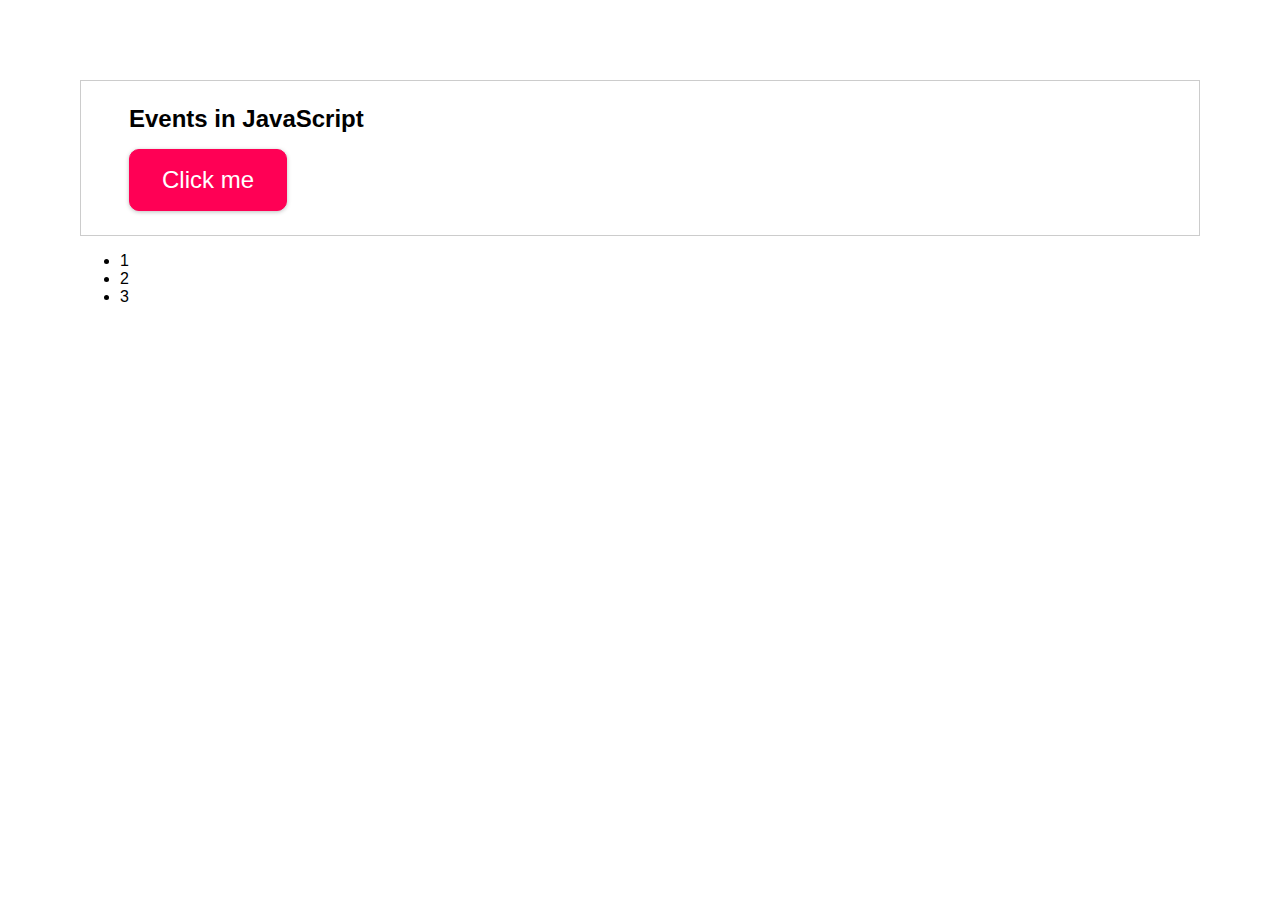
<file: Events/events/events.html>
<!DOCTYPE html>
<html lang="en">
  <head>
    <meta charset="UTF-8" />
    <meta name="viewport" content="width=device-width, initial-scale=1.0" />
    <meta http-equiv="X-UA-Compatible" content="ie=edge" />
    <title>Events!</title>
    <link rel="stylesheet" href="assets/styles/events.css" />
    <script src="assets/scripts/events.js" defer></script>
  </head>
  <body>
    <div>
      <h2>Events in JavaScript</h2>
      <button>Click me</button>
    </div>
    <ul>
      <li>1</li>
      <li>2</li>
      <li>3</li>
    </ul>
  </body>
</html>
</file>
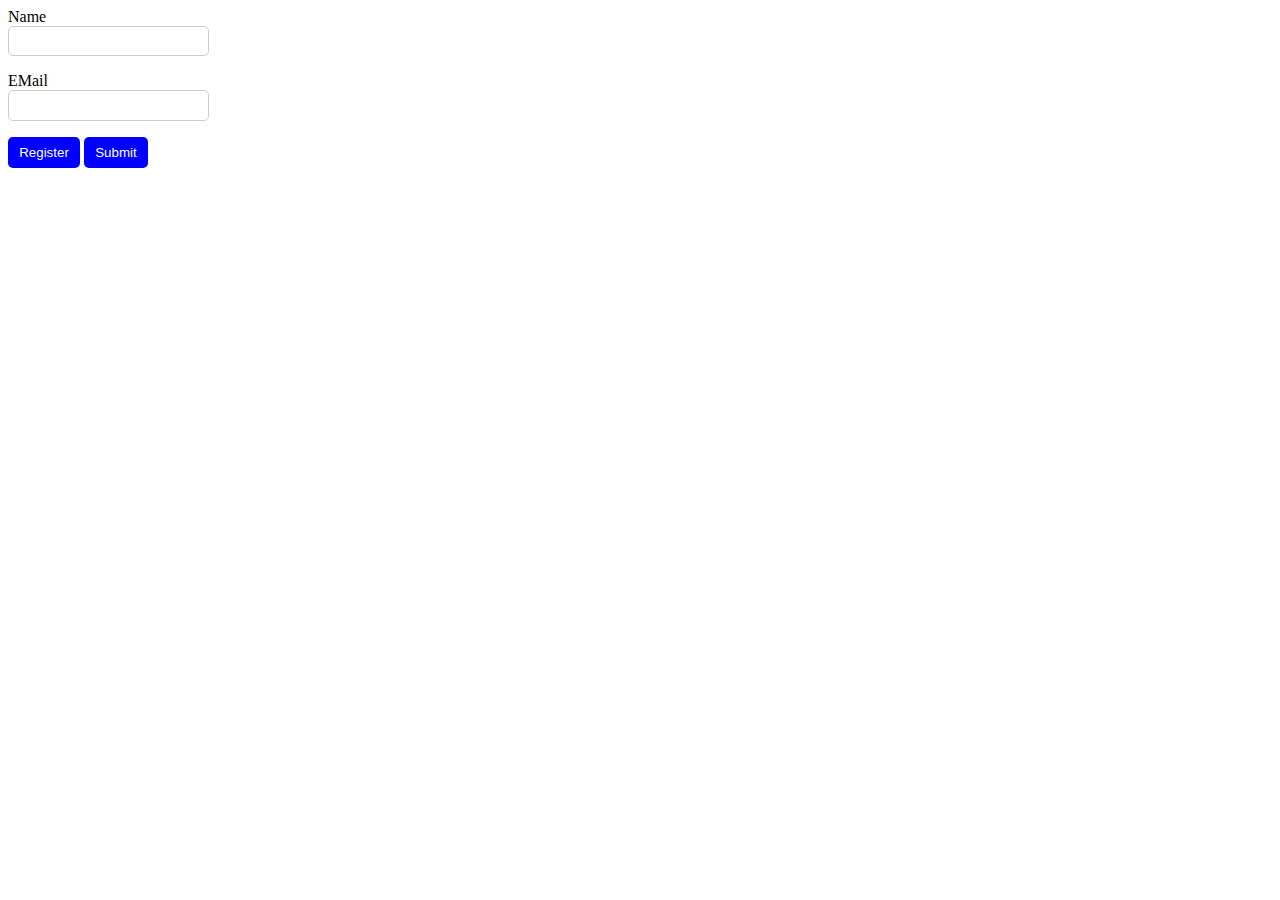
<file: mosh/moshify/form.html>
<!DOCTYPE html>
<html lang="en">
<head>
    <meta charset="UTF-8">
    <meta http-equiv="X-UA-Compatible" content="IE=edge">
    <meta name="viewport" content="width=device-width, initial-scale=1.0">
    <title>Document</title>
    <style>
        label{
            display: block;
        }
        .form-group{
            margin-bottom: 1rem;
        }
        input {
            border: 1px solid #ccc;
            border-radius: 5px;
            padding: 0.5em 0.7rem;
            transition: border-color 0.15s, box-shadow 0.15s ;
        }
        input:focus{
            border-color: #7db0fb;
            outline: 0;
            box-shadow: 0 0 0 4px rgba(24,117,255,0.25);
        }
        button {
            background: blue;
            border: 0;
            color: white;
            padding: 0.5rem 0.7rem;
            border-radius: 5px;
            outline: 0;
        }
    </style>
</head>
<body>
    <form>
        <div class="form-group">
            <label for="name">Name</label>
            <input id="name" />
        </div>
        <div class="form-group">
            <label for="email">EMail</label>
            <input id="email" />
        </div>
        <div class="form-group">
           <button>Register</button>
           <button>Submit</button>
        </div>

    </form>
</body>
</html>
</file>
<file: dom-starting-code/styles/app.css>
* {
  box-sizing: border-box;
}

html {
  font-family: sans-serif;
}

body {
  margin: 0;
}

button:focus {
  outline: none;
}

header {
  width: 100%;
  height: 4rem;
  display: flex;
  justify-content: space-between;
  align-items: center;
  padding: 0 2.5rem;
  background: #00329e;
}

header h1 {
  margin: 0;
  color: white;
  font-size: 1.5rem;
}

header button {
  font: inherit;
  padding: 0.5rem 1rem;
  background: #f67722;
  border: 1px solid #f67722;
  color: white;
  border-radius: 6px;
  box-shadow: 0 1px 8px rgba(0, 0, 0, 0.26);
  cursor: pointer;
}

header button:hover,
header button:active {
  background: #f3cc4b;
  border-color: #f3cc4b;
  color: #995200;
}

label {
  font-weight: bold;
  margin: 0.5rem 0;
  color: #464646;
}

input {
  font: inherit;
  border: 1px solid #ccc;
  padding: 0.4rem 0.2rem;
  color: #383838;
}

input:focus {
  outline: none;
  background: #fff1c4;
}

.btn {
  font: inherit;
  padding: 0.5rem 1.5rem;
  border: 1px solid #00329e;
  background: #00329e;
  color: white;
  border-radius: 6px;
  box-shadow: 0 1px 8px rgba(0, 0, 0, 0.26);
  cursor: pointer;
  margin: 0 0.5rem;
}

.btn:hover,
.btn:active {
  background: #f67722;
  border-color: #f67722;
}

.btn--passive {
  color: #00329e;
  background: transparent;
  border: none;
  box-shadow: none;
}

.btn--passive:hover,
.btn--passive:active {
  background: #aec6f8;
}

.btn--danger {
  background: #d30808;
  color: white;
  border-color: #d30808;
}

.btn--danger:hover,
.btn--danger:active {
  background: #ff3217;
  border-color: #ff3217;
}

.modal {
  position: fixed;
  z-index: 100;
  background: white;
  border-radius: 10px;
  width: 80%;
  top: 30vh;
  left: 10%;
  box-shadow: 0 2px 8px rgba(0, 0, 0, 0.26);
  display: none;
}

.modal.visible {
  display: block;
  animation: fade-slide-in 0.3s ease-out forwards;
}

.modal .modal__title {
  margin: 0;
  padding: 1rem;
  border-bottom: 1px solid #00329e;
  background: #00329e;
  color: white;
  border-radius: 10px 10px 0 0;
}

.modal .modal__content {
  padding: 1rem;
}

.modal .modal__actions {
  padding: 1rem;
  display: flex;
  justify-content: flex-end;
}

.movie-element {
  margin: 1rem 0;
  box-shadow: 0 2px 8px rgba(0, 0, 0, 0.26);
  border-radius: 10px;
  display: flex;
}

.movie-element h2,
.movie-element p {
  font-size: 1.25rem;
  margin: 0;
}

.movie-element h2 {
  color: #383838;
  margin-bottom: 1rem;
}

.movie-element p {
  color: white;
  display: inline;
  background: #f67722;
  padding: 0.25rem 1rem;
  border-radius: 15px;
}

.movie-element__image {
  flex: 1;
  border-radius: 10px 0 0 10px;
  overflow: hidden;
}

.movie-element__image img {
  height: 100%;
  width: 100%;
  object-fit: cover;
}

.movie-element__info {
  flex: 2;
  padding: 1rem;
}

.card {
  background: white;
  border-radius: 10px;
  box-shadow: 0 2px 8px rgba(0, 0, 0, 0.26);
}

#entry-text {
  width: 40rem;
  margin: 2rem auto;
  max-width: 80%;
  padding: 1rem;
}

#entry-text p {
  font-size: 1.5rem;
  text-align: center;
}

#movie-list {
  list-style: none;
  width: 40rem;
  max-width: 90%;
  margin: 1rem auto;
  padding: 0;
}

#backdrop {
  position: fixed;
  width: 100%;
  height: 100vh;
  top: 0;
  left: 0;
  background: rgba(0, 0, 0, 0.75);
  z-index: 10;
  pointer-events: none;
  display: none;
}

#backdrop.visible {
  display: block;
  pointer-events: all;
}

#add-modal .modal__content {
  display: flex;
  flex-direction: column;
}

@media (min-width: 768px) {
  .modal {
    width: 40rem;
    left: calc(50% - 20rem);
  }
}

@keyframes fade-slide-in {
  from {
    transform: translateY(-5rem);
  }
  to {
    transform: translateY(0);
  }
}
</file>
<file: Advanced Dom/adv-dom-01-dataset/assets/styles/app.css>
* {
  box-sizing: border-box;
}

html {
  font-family: sans-serif;
}

body {
  margin: 0;
}

#main-header {
  width: 100%;
  height: 6rem;
  display: flex;
  justify-content: center;
  align-items: center;
  background: #ff0062;
}

#main-header h1 {
  color: white;
  margin: 0;
}

footer {
  position: absolute;
  bottom: 0;
  left: 0;
  width: 100%;
  text-align: center;
}

ul {
  list-style: none;
  margin: 0;
  padding: 0;
}

li {
  margin: 1rem 0;
}

section {
  margin: 1rem auto;
  width: 40rem;
  max-width: 90%;
}

section ul {
  padding: 1rem;
  max-height: 20rem;
  overflow: scroll;
}

section > h2 {
  color: white;
  margin: 0;
}

button {
  font: inherit;
  background: #ff0062;
  color: white;
  border: 1px solid #ff0062;
  padding: 0.5rem 1.5rem;
  cursor: pointer;
}

button.alt {
  background: white;
  color: #ff0062;
}

button:focus {
  outline: none;
}

button:hover,
button:active {
  background: #ff2579;
  border-color: #ff2579;
  color: white;
}

.card {
  border-radius: 10px;
  box-shadow: 0 2px 8px rgba(0, 0, 0, 0.26);
  padding: 1rem;
  background: white;
}

#active-projects {
  border: 1px solid #870099;
}

#active-projects > header {
  background: #870099;
  padding: 1rem;
  display: flex;
  justify-content: space-between;
  align-items: center;
}

#active-projects header h2 {
  color: white;
  margin: 0;
}

#finished-projects {
  border: 1px solid #535353;
}

#finished-projects > header {
  background: #535353;
  padding: 1rem;
  display: flex;
  justify-content: space-between;
  align-items: center;
}

#finished-projects header h2 {
  color: white;
  margin: 0;
}
</file>
<file: Events/events/assets/styles/app.css>
* {
  box-sizing: border-box;
}

html {
  font-family: sans-serif;
}

body {
  margin: 0;
}

#main-header {
  width: 100%;
  height: 6rem;
  display: flex;
  justify-content: center;
  align-items: center;
  background: #ff0062;
}

#main-header h1 {
  color: white;
  margin: 0;
}

footer {
  position: absolute;
  bottom: 0;
  left: 0;
  width: 100%;
  text-align: center;
}

ul {
  list-style: none;
  margin: 0;
  padding: 0;
}

li {
  margin: 1rem 0;
}

section {
  margin: 1rem auto;
  width: 40rem;
  max-width: 90%;
}

section ul {
  padding: 1rem;
  max-height: 20rem;
  overflow: scroll;
}

section > h2 {
  color: white;
  margin: 0;
}

button {
  font: inherit;
  background: #ff0062;
  color: white;
  border: 1px solid #ff0062;
  padding: 0.5rem 1.5rem;
  cursor: pointer;
}

button.alt {
  background: white;
  color: #ff0062;
}

button:focus {
  outline: none;
}

button:hover,
button:active {
  background: #ff2579;
  border-color: #ff2579;
  color: white;
}

.card {
  border-radius: 10px;
  box-shadow: 0 2px 8px rgba(0, 0, 0, 0.26);
  padding: 1rem;
  background: white;
}

#active-projects {
  border: 1px solid #870099;
}

#active-projects > header {
  background: #870099;
  padding: 1rem;
  display: flex;
  justify-content: space-between;
  align-items: center;
}

#active-projects header h2 {
  color: white;
  margin: 0;
}

#finished-projects {
  border: 1px solid #535353;
}

#finished-projects > header {
  background: #535353;
  padding: 1rem;
  display: flex;
  justify-content: space-between;
  align-items: center;
}

#finished-projects header h2 {
  color: white;
  margin: 0;
}
</file>
<file: mosh/moshify/css/styles.css>
/* selecting */


#products{}
.product{}

a[target]{
   color: red; 
}

a[href="www.google.com"]{
    color:green; 
 }

 /* selects all anchor elements with href starts with https */
 a[href^="https"]{
    color:yellow; 
 }
 /* selects all anchor elements with href ends with a given value */
 a[href$=".com"]{
    color:yellow; 
 }
/* multiple condintions  */
a[href^="https"] [href$=".com"]{
    color:yellow; 
 }



/* Relation selectors */

/* descendant selector all p inside of product childrens and children of children */
#products p{
    color:orange
}
/* immidiate child the first p */
#products > p{
    color:orange
}

/* sibling elemet that comes right after it */
#products > p + article{
    color: green;
}
/*all sibling elemet that comes right after it */
#products > p ~ article{
    color: green;
}



/* psudo class selectors */

article:first-child{
    font-size: 18px;
}
/* first occurance of elements of diff types */
article:first-of-type{
    font-size: 18px;
}

/* last child of article whigh is a p */
article p:last-child{
    font-size: 18px;
}


ul li:nth-child(odd){
    font-size:13px
}

a:link,a:visited{

}

a:hover, a:focus{
    /* always use them togeather */
}



/* psudo elements  selectors */
/* to style a part of an element  */
/* first letter of the paragraph */
p::first-letter{
    color:green
}
p::first-line{
    color:green
}
::selection{
    color:green
}
p::before{
    content:'....'
}
p::after{
    content:'....'
}


/* selectors specificity */
/* 1.Id
2. class and attribute selectors
3. element selectors */



/* colors */

p {
    /* color:rgb(),
    color:rgba(), */
    /* background-color:hsl(hue, saturation, lightness)
    background-color:hsla(hue, saturation, lightness) */

}

/* gradients == are typivally images */
P{
    height:200px;
    /* by deafalt the direction is top to bottom
    to right ----> starts at left and goes the right
    can selecet the corners bottom left to right--> to bottom right
    degree --> 45deg
    %==> yellow 30%
    */
    background:linear-gradient(dodgerblue,yellow);
    background:radial-gradient(circle,white,yellow)
}

/* measurements units */
/* absolute units */
/* px */

/* 
relative units ---> relative to something else
% ----> relative to the size of its parent container

vw, vh

em,rem-- -> relative to font size

*/

/* grid */

.container{
    /* 3/2 grid */
    display:grid;
    grid-template-rows: repeat(3,fr);
    grid-template-columns:repeat(2,fr);
    /* or
    grid-template:repeat(3,100px)/repeat(2,100px)
     */
    border: 1px solid black;
    /* aliging items along the x axis */
    justify-items: center ;
    /* aliging items along the y axis */
    align-items: center;
    /* aliginig the grid itself to x axis */
    justify-content: center;
    /* aliginig the grid itself to y axis */
    align-content: center;
    /* gap */
    row-gap: 5px;
    column-gap: 5px;
    /* or gap: 10px 10px */


}
.box{
    width:5rem;
    height: 5rem;
    background:gold;
     /* placing items
    grid-row
    grid-column
    grid-area
    */
}
.box1{
    /* -1 means the last column */
    /* grid-column:1/span 2   spans 2 columns */
    grid-column:1/-1; 
}

/* formating text
text-align
text-indent
text-decoration
text-transform
white-space
column-*
direction
etc...
*/
/* image types and formats 

image types: raster images, vector images

raster images: came from cameras and scanners
formats: jpg , png, gif , etc
more pixels=larger the image size

vector images: created with illustrator (software)
format:svg
looks sharp at any size


*/

/*
content images
background images:
background or background-image: url()
background-repeat:no-repeat/repeat-x,repeat-y
background-postition:100px 100px;
background-size:width/height 200px 200px/cover,contain
height:100vh;
background-attachment:fixed-->background is fixed to the viewport


css sprites: 
download all the images in a single file using a tool for performance
dont use it all time 
 */
 /* filters to our images 
 grayscale, blur, contrast, brightness, saturation etc

 .meal{
    filter:grayscale(70%) blur(3px) 
 }
 
 */
 /* resulution

 physical reolution 960X640 => actual number  of pixels in the device

 Logiacl resolutin 480 X 320 => how they behave

 css is always based on the logical resolution

 divice pixel ratio(dpr) physical/logical

 Iphone 4 has dpr of 2

 high density screen dpr > 1; (more physical pixel than logival pixel)
 
 <img
 only for fixed sized images

 src="images/meal.jpg
 srcset="images/meal.jpd 1x, images/meal@2x.jpg 2x
 , images/meal@3x.jpg 3x"
 
 />

 let  the browser pick the best resolution 
 bcz we cant provide each device size image
<img
 

 src="images/meal.jpg
 srcset="images/meal.jpd 400w, images/meal@2x.jpg 800w
 , images/meal@3x.jpg 1200w"

 sizes="

 (max-width:500px)100vw,
 (max-width:700px)50vw,
 33vw
 "
 
 />

 responsivebreakpoints.com


 webp image

 <picture>
 <source type="image/webp" srcset="images/meal.webp 1x">
 <source type="image/webp" srcset="images/meal.jpg 1x">
 <img src="images/meal.jpg/>


 </pictire>


  <picture>
 <source media="(max-width:550px)" type="image/webp" srcset="images/meal.webp 1x">
 <source min="(max-width:501px)" type="image/webp" srcset="images/meal.jpg 1x">
 <img src="images/meal.jpg/>


 </pictire>
 
 
 */

 /* 

 cass variables

 :root{

    --primary-color:ffff,
    --border-radius: 10px

 }---> the html elememt

 using variables
 background:var(--primary-color)

 
 */
/* 

BEM --> Block element modifier


<div class="card card--popular">
<header class="card__header"></header>
<div class="card__body">
<button class="btn> </button>
</div>
</div>





*/
</file>
<file: Object/objects-01-starting-project/assets/styles/app.css>
* {
  box-sizing: border-box;
}

html {
  font-family: sans-serif;
}

body {
  margin: 0;
}

label {
  font-weight: bold;
  display: block;
  color: #494949;
}

input {
  font: inherit;
  border: none;
  border-bottom: 2px solid #ccc;
  color: #494949;
  width: 100%;
  display: block;
  margin: 1rem 0;
}

input:focus {
  outline: none;
  border-color: #ff0062;
}

button {
  font: inherit;
  border: 1px solid #ff0062;
  color: white;
  padding: 1rem 2rem;
  border-radius: 5px;
  background: #ff0062;
  cursor: pointer;
}

button:focus {
  outline: none;
}

button:hover,
button:active {
  background: #ff3482;
  border-color: #ff3482;
}

.card {
  padding: 1rem;
  border-radius: 10px;
  box-shadow: 0 2px 8px rgba(0, 0, 0, 0.26);
}

.inline-controls {
  display: flex;
}

.control {
  margin: 1rem;
}

#user-input,
#movie-list,
#filter {
  width: 50rem;
  max-width: 90%;
  margin: 2rem auto;
}

#movie-list {
  display: none;
  list-style: none;
  padding: 1rem;
}

#movie-list.visible {
  display: block;
}

#movie-list li {
  margin: 1rem;
  color: #ff0062;
  font-weight: bold;
  font-size: 1.5rem;
}
</file>
<file: omnifood/http-01-starting-setup/assets/styles/app.css>
* {
  box-sizing: border-box;
}

html {
  font-family: sans-serif;
}

body {
  margin: 0;
}

button {
  font: inherit;
  border: 1px solid #000053;
  color: white;
  background: #000053;
  padding: 0.5rem 1.5rem;
  border-radius: 5px;
  cursor: pointer;
}

button:focus {
  outline: none;
}

button:hover,
button:active {
  background: #12128a;
  border-color: #12128a;
}

label,
input,
textarea {
  display: block;
  margin: 0.5rem 0;
}

input,
textarea {
  width: 100%;
  font: inherit;
  padding: 0.15rem 0.25rem;
  border: 1px solid #ccc;
}

input:focus,
textarea:focus {
  outline: none;
  border-color: #000053;
}

section {
  width: 40rem;
  max-width: 90%;
  margin: 2rem auto;
  border: 1px solid #ccc;
  padding: 1.5rem;
}

.form-control {
  margin: 0.5rem 0;
}

.posts {
  list-style: none;
  margin: 0;
  padding: 0;
}

.post-item {
  margin: 1rem 0;
  box-shadow: 0 2px 6px rgba(0, 0, 0, 0.26);
  padding: 1rem;
}

.post-item h2,
.post-item p {
  margin: 0.5rem 0;
}

.post-item h2 {
  font-size: 1.5rem;
  color: #414141;
}

.post-item button {
  border-color: #920101;
  background: #920101;
}

.post-item button:hover,
.post-item button:active {
  border-color: #dd2929;
  background: #dd2929;
}
</file>
<file: OOP/oop-01-starting-setup/assets/styles/app.css>
* {
  box-sizing: border-box;
}

html {
  font-family: sans-serif;
}

body {
  margin: 0;
}

header {
  position: fixed;
  top: 0;
  left: 0;
  height: 4rem;
  width: 100%;
  display: flex;
  justify-content: center;
  align-items: center;
  background: #540075;
  box-shadow: 0 2px 6px rgba(0, 0, 0, 0.26);
}

header h1 {
  color: white;
  font-size: 2rem;
}

button {
  background: #540075;
  color: white;
  border: 1px solid #540075;
  border-radius: 5px;
  padding: 0.5rem 2rem;
  font: inherit;
  cursor: pointer;
}

button:focus {
  outline: none;
}

button:hover,
button:active {
  background: #790fa3;
  border-color: #790fa3;
}

.cart {
  margin: 5rem 2rem;
  border: 2px solid #540075;
  border-radius: 10px;
  padding: 2rem;
  display: flex;
  justify-content: space-between;
}

.cart h2 {
  margin: 0;
  font-size: 1.5rem;
  color: #540075;
}

.product-list {
  list-style: none;
  margin: 0 2rem;
  padding: 0;
}

.product-item {
  margin: 2rem auto;
  box-shadow: 0 2px 8px rgba(0, 0, 0, 0.26);
  width: 50rem;
  max-width: 90%;
}

.product-item img {
  width: 100%;
  height: 20rem;
  object-fit: cover;
}

.product-item__content {
  padding: 1rem;
  text-align: center;
}

.product-item h2,
.product-item h3 {
  margin: 0 0 1rem 0;
}
</file>
<file: mosh/moshify/moshify/css/styles.css>
:root {
    --color-primary: #2584ff;
    --color-secondary: #00d9ff;
    --color-accent: #ff3400;
    --color-headings: #1b0760;
    --color-body: #918ca4;
    --color-body-darker: #918ca4;
    --color-border: #cccc;
    --border-radius: 30px;
}

*,
*::after,
*::before {
    box-sizing: border-box;
}

/* Typography */

html {
    font-size: 62.5%;
}

body {
    font-family: 'Inter', Arial, Helvetica, sans-serif;
    color: var(--color-body);
    font-size: 2.4rem;
    line-height: 1.5;
}

h1,
h2,
h3 {
    color: var(--color-headings);
    margin-bottom: 1rem;
    line-height: 1.1;
}

h1 {
    font-size: 7rem;
}

h2 {
    font-size: 4rem;
}

h3 {
    font-size: 3rem;
}

P {
    margin-top: 0px;
}

@media (min-width:1024px) {
    body {
        font-size: 1.8rem;
    }

    h1 {
        font-size: 8rem;
    }

    h2 {
        font-size: 4rem;
    }

    h3 {
        font-size: 2.4rem;
    }
}


/* links */
a {
    text-decoration: none;
}

.link-arrow {
    color: var(--color-accent);
    text-transform: uppercase;
    font-size: 2rem;
    font-weight: bold;
}

.link-arrow::after {
    content: '-->';
    margin-left: 5px;
    transition: margin 0.15s;
}

.link-arrow:hover::after {
    margin-left: 10px;
}

@media (min-width:1024px) {
    .link-arrow {
        font-size: 1.5rem;
    }
}

/* badges */

.badge {
    border-radius: 20px;
    font-size: 2rem;
    font-weight: 600;
    padding: 0.5rem 2rem;
    white-space: nowrap;
}

.badge--primary {
    background: var(--color-primary);
    color: white;
}
.badge--secondary {
    background: var(--color-secondary);
    color: white;
}

.badge--small {
    font-size: 1.6rem;
}


@media (min-width:1024px) {
    .badge {
        font-size: 1.5rem
    }

    .badge--small {
        font-size: 1.2rem;
    }
}

/* Lists */
.list {
    list-style: none;
    padding-left: 0;
    color: var(--color-headings);
}

.list--inline .list__item {
    display: inline-block;
    margin-right: 2rem;
}

.list--tick {
    list-style-image: url("../images/tick.svg");
    padding-left: 3rem;
}

.list--tick .list__item {
    padding-left: 0.5rem;
    margin-bottom: 1rem;
}

@media (min-width:1024px) {
    .list--tick .list__item {
        padding-left: 0;
    }
}


/* Icons */
.icon {
    width: 40px;
    height: 40px;
}

.icon--primary {
    fill: var(--color-primary);
}

.icon-container {
    background: #f3f9fa;
    width: 64px;
    height: 64px;
    border-radius: 100%;
    display: inline-flex;
    justify-content: center;
    align-items: center;
}

/* Buttons */

.btn {
    border-radius: 40px;
    border: 0;
    cursor: pointer;
    font-size: 1.8rem;
    font-weight: 600;
    padding: 2rem 3rem;
    text-transform: uppercase;
    white-space: nowrap;
    text-align: center;
    margin: 1rem 0;
}

.btn--primary {
    background: var(--color-primary);
    color: white;
}

.btn--primary:hover {
    background: #3a8ffd;
}

.btn--secondary {
    background: var(--color-secondary);
    color: white;
}

.btn--secondary:hover {
    background: #00c8eb;
}

.btn--accent {
    background: var(--color-accent);
    color: white;
}

.btn--accent:hover {
    background: #ec3000;
}

.btn--outlined {
    background: #ffff;
    color: var(--color-headings);
    border: 2px solid var(--color-headings);
}

.btn--stretched {
    padding-left: 6rem;
    padding-right: 6rem;

}

.btn--block {
    width: 100%;
    display: inline-block;
    margin-right: 1rem;
}
.btn img{
    width: 2rem;
    height: 2rem;
    margin-right: 1rem;
    vertical-align: middle;
}

@media(min-width:1024px) {
    .btn {
        font-size: 1.5rem;
    }
}

/* inputs */

.input {
    padding: 1.5rem 3.5rem;
    border: 1px solid var(--color-border);
    border-radius: var(--border-radius);
    outline: 0;
    color: var(--color-headings);
    font-size: 2rem;
}

::placeholder {
    color: #cdcbd7;
}

@media(min-width:1024px) {
    .input {
        font-size: 1.5rem;
    }
}

/* innputs group */

.input-group {
    border: 1px solid var(--color-border);
    border-radius: var(--border-radius);
    display: flex;
    width: 100%;
}

.input-group .input {
    border: none;
    flex-grow: 1;
    padding: 1.5rem 2rem;
    width: 100%;
}

.input-group .btn {
    margin: 4px;
}

/* Cards */
.card {
    border-radius: 7px;
    box-shadow: 0 0 20px 10px #f3f3f3;
    overflow: hidden;
}

.card__header,
.card__body {
    padding: 2rem 3rem;
}

.card--primary .card__header {
    background: var(--color-primary);
    color: #fff;
}

.card--secondary .card__header {
    background: var(--color-secondary);
    color: #fff;
}

/* Plans */
.plan__name {
    color: #fff;
    margin: 0;
    font-weight: 500;
    font-size: 2.4rem;
}

.plan__price {
    font-size: 6rem;
}

.plan__billing-cycle {
    font-size: 2.4rem;
    font-weight: 300;
    opacity: 0.8;
    margin-right: 1rem;
}

.plan__description {
    font-size: 2rem;
    font-weight: 300;
    letter-spacing: 1px;
    display: block;
}

.plan .list__item {
    margin-bottom: 2rem;
}

.plan--popular .card__header {
    position: relative;
}

.plan--popular .card__header::before {
    content: url('../images/popular.svg');
    width: 40px;
    display: inline-block;
    position: absolute;
    top: -6px;
    right: 5%;
}

@media screen and (min-width: 1024px) {
    .plan__name {
        font-size: 1.4rem;
    }

    .plan__price {
        font-size: 5rem;
    }

    .plan__billing-cycle {
        font-size: 1.6rem;
    }

    .plan__description {
        font-size: 1.7rem;
    }
}

/* media */
.media {
    display: flex;
}

.media__title {
    margin-top: 0;
}

.media__body {
    margin: 0 2rem;
}

.media__image {
    margin-top: 1rem;
}

/* quote */

.quote {
    font-size: 3rem;
    font-style: italic;
    color: var(--color-body-darker);
    line-height: 1.3;
}

.quote__text:before {
    content: open-quote;
}

.quote__text:after {
    content: close-quote;
}

.quote__author {
    font-size: 3rem;
    font-style: normal;
    font-weight: 500;
    margin-bottom: 0;
}

.quote__organization {
    color: var(--color-headings);
    opacity: .4;
    font-size: 2rem;
    font-style: normal
}

.quote__line {
    position: relative;
    bottom: 10px;
}

@media(min-width:1024px) {
    .quote {
        font-size: 2rem;
    }

    .quote__author {
        font-size: 2.4rem;
    }

    .quote__organization {
        font-size: 1.5rem;
    }
}

/* grids */

.grid {
    display: grid;
}

@media(min-width:768px) {
    .hero{
        padding:0px;
    }
    .grid--cols-2 {
        grid-template-columns: 1fr 1fr;
    }
}


/* testimonials */

.testimonial {
    padding: 3rem;
}

.testimonial__image {
    position: relative;
}

.testimonial__image>img {
    width: 100%
}

.icon__container {
    position: absolute;
    top: 3rem;
    right: -30px;
}

@media(min-width:768px) {

    .testimonial .quote,
    .testimonial .quote__author {
        font-size: 2.4rem;
    }

    .testimonial .quote {
        margin-left: 6rem
    }
}

/* callouts */

.callout {
    padding: 4rem;
    border-radius: 5px;
}

.callout--primary {
    background: var(--color-primary);
    color: white;
}

.callout__heading {
    color: white;
    margin-top: 0px;
    font-size: 3rem;
}

.callout .btn {
    align-self: center;
    justify-self: center;
}

.callout__content {
    text-align: center
}

@media(min-width:768px) {
    .callout .grid--cols-2 {
        grid-template-columns: 1fr auto;

    }

    .callout__content {
        text-align: left;
    }

    .callout .btn {
        justify-self: start;
        margin: 0 2rem;
    }
}

/* collapsible */

.collapsible__header {

    display: flex;
    justify-content: space-between;

}

.collapsible__heading {
    margin-top: 0px;
    font-size: 3rem;
}

.collapsible__chevron {
    transform: rotate(-180deg);
    transition: transform 0.3s;
}

.collapsible__content {
    max-height: 0px;
    overflow: hidden;
    opacity: 0;
    transition: all 0.3s;
}

.collapsible--expanded .collapsible__chevron {
    transform: rotate(0deg);
}

.collapsible--expanded .collapsible__content {
    max-height: 100vh;
    opacity: 1;
}


/* Blocks */
.block {
    --padding-vertical: 6rem;
    padding: var(--padding-vertical) 2rem;
}

.block__header {
    text-align: center;
}

.block__heading {
    margin-top: 0;
}

.block--dark {
    background: #000;
    color: #7b858b;
}

.block--dark .block__heading {
    color: #fff;
}

.block--skewed-right {
    padding-bottom: calc(var(--padding-vertical) + 4rem);
    clip-path: polygon(0% 0%, 100% 0%, 100% 100%, 0% 80%);
}

.block--skewed-left {
    padding-bottom: calc(var(--padding-vertical) + 4rem);
    clip-path: polygon(0% 0%, 100% 0%, 100% 80%, 0% 100%);
}

.container {
    max-width: 1140px;
    margin: 0 auto;
}


/* nav */

.nav {
    background: #000;
    display: flex;
    justify-content: space-between;
    align-items: center;
    flex-wrap: wrap;
    padding:2rem;
}

.list {
    /* display: flex; */
}

.nav__list {
    width: 100%;
    margin: 0;
}
.menu_image{
    height: 40px;
    width: 40px;
}
.nav__item{
    padding: 0.5rem 0rem;
    border-bottom: 1px solid #222;

}
.nav__item>a{
    color: #d2d0db;
    transition: color .3s;
}
.nav__item>a:hover{
    color: #fff;
}
.nav__toogler{
    opacity: 0.5;
    transition: box-shadow .15s;
    cursor: pointer;
}
.nav.collapsible--expanded .nav__toogler{
    opacity: 1;
    box-shadow: 0 0 0 3px #666;
    border-radius: 5px;
}

@media(min-width:768px){

    .nav__toogler{
        display: none;
    }
    .nav__list{
        width: auto;
        display: flex;
        max-height: 100%;
        opacity: 1;
        gap: 20px;

    }
    .nav__item{
        border: none;
    }

}


/* Hero */

.hero{
    clip-path: polygon(0% 0%, 100% 0%, 100% 90%, 0% 100%);
}

.hero__tagline{
    font-size: 2rem;
    color: #b9c3cf;
    letter-spacing:1px;
    margin:2rem 0 5rem;
}

.hero__image{
    width: 100%;
}
@media (min-width:768px) {

    .hero__content{
        text-align: left;
        align-self: center;
    }
    
}

/* Domain block */
.block-domain .input-group{
    box-shadow: 0 0 30px 20px #e6ebee;
    border: 0px;
    margin: 4rem auto;
    max-width: 670px;
}

.block-domain__prices{
    display: grid;
    grid-template-columns: repeat(3,1fr);
    grid-template-rows: repeat(2,6rem);
    font-size: 2rem;
    font-weight: 600;
    justify-items: center;
    max-width: 700px;
    margin: 0 auto;
}

@media(min-width:768px){
    .block-domain__prices{
        grid-template-columns: repeat(auto-fit,minmax(100px,1fr));
    }
}

/* Features */

.feature{
    gap:4rem  2rem;
    margin:12rem;
}

.feature:first-of-type{
    margin-top:6rem;
}

.feature__heading{
    margin:1rem 0;
}
.feature__image{
    width:100%;
}

@media(min-width:768px){
    .feature:nth-of-type(even) .feature__content{
        order:2;
    }
}
</file>
<file: mosh/moshify/New folder/Moshify/css/styles.css>
:root {
  --color-primary: #2584ff;
  --color-secondary: #00d9ff;
  --color-accent: #ff3400;
  --color-headings: #1b0760;
  --color-body: #918ca4;
  --color-body-darker: #5c5577;
  --color-border: #ccc;
  --border-radius: 30px;
}

*,
*::after,
*::before {
  box-sizing: border-box;
}

/* Typography */
::selection {
  background: var(--color-primary);
  color: #fff;
}

html {
  font-size: 62.5%;
}

img {
  width: 100%;
}

body {
  font-family: Inter, Arial, Helvetica, sans-serif;
  font-size: 2rem;
  line-height: 1.5;
  color: var(--color-body);
}

h1,
h2,
h3 {
  color: var(--color-headings);
  margin-bottom: 1rem;
  line-height: 1.1;
}

h1 {
  font-size: 6rem;
}

h2 {
  font-size: 4rem;
}

h3 {
  font-size: 2.8rem;
  font-weight: 600;
  line-height: 1.3;
}

p {
  margin-top: 0;
}

@media screen and (min-width: 1024px) {
  body {
    font-size: 1.8rem;
  }

  h1 {
    font-size: 8rem;
  }

  h2 {
    font-size: 4rem;
  }

  h3 {
    font-size: 2.4rem;
  }
}

/* Links */
a {
  text-decoration: none;
}

.link-arrow {
  color: var(--color-accent);
  text-transform: uppercase;
  font-size: 2rem;
  font-weight: bold;
}

.link-arrow::after {
  content: "-->";
  margin-left: 5px;
  transition: margin 0.15s;
}

.link-arrow:hover::after {
  margin-left: 10px;
}

@media screen and (min-width: 1024px) {
  .link-arrow {
    font-size: 1.5rem;
  }
}

/* Badges */
.badge {
  border-radius: 20px;
  font-size: 2rem;
  font-weight: 600;
  padding: 0.5rem 2rem;
  white-space: nowrap;
}

.badge--primary {
  background: var(--color-primary);
  color: #fff;
}

.badge--secondary {
  background: var(--color-secondary);
  color: #fff;
}

.badge--small {
  font-size: 1.6rem;
  padding: 0.5rem 1.5rem;
}

@media screen and (min-width: 1024px) {
  .badge {
    font-size: 1.5rem;
  }

  .badge--small {
    font-size: 1.2rem;
  }
}

/* Lists */
.list {
  list-style: none;
  padding-left: 0;
}

.list--inline .list__item {
  display: inline-block;
  margin-right: 2rem;
}

.list--tick {
  list-style-image: url(../images/tick.svg);
  padding-left: 3rem;
  color: var(--color-headings);
}

.list--tick .list__item {
  padding-left: 0.5rem;
  margin-bottom: 1rem;
}

@media screen and (min-width: 1024px) {
  .list--tick .list__item {
    padding-left: 0;
  }
}

/* Icons */
.icon {
  width: 40px;
  height: 40px;
}

.icon--small {
  width: 30px;
  height: 30px;
}

.icon--primary {
  fill: var(--color-primary);
}

.icon--white {
  fill: #fff;
}

.icon-container {
  background: #f3f9fa;
  width: 64px;
  height: 64px;
  border-radius: 100%;
  display: inline-flex;
  justify-content: center;
  align-items: center;
}

.icon-container--accent {
  background: var(--color-accent);
}

/* Buttons */
.btn {
  border-radius: 40px;
  border: 0;
  cursor: pointer;
  font-size: 1.8rem;
  font-weight: 600;
  margin: 1rem 0;
  outline: 0;
  padding: 2rem 4vw;
  text-align: center;
  text-transform: uppercase;
  white-space: nowrap;
}

.btn .icon {
  width: 2rem;
  height: 2rem;
  margin-right: 1rem;
  vertical-align: middle;
}

.btn--primary {
  background: var(--color-primary);
  color: #fff;
}

.btn--primary:hover {
  background: #3a8ffd;
}

.btn--secondary {
  background: var(--color-secondary);
  color: #fff;
}

.btn--secondary:hover {
  background: #05cdf0;
}

.btn--accent {
  background: var(--color-accent);
  color: #fff;
}

.btn--accent:hover {
  background: #ec3000;
}

.btn--outline {
  background: #fff;
  color: var(--color-headings);
  border: 2px solid var(--color-headings);
}

.btn--outline:hover {
  background: var(--color-headings);
  color: #fff;
}

.btn--stretched {
  padding-left: 6rem;
  padding-right: 6rem;
}

.btn--block {
  width: 100%;
  display: inline-block;
}

@media screen and (min-width: 1024px) {
  .btn {
    font-size: 1.5rem;
  }
}

/* Inputs */
.input {
  border-radius: var(--border-radius);
  border: 1px solid var(--color-border);
  color: var(--color-headings);
  font-size: 2rem;
  outline: 0;
  padding: 1.5rem 3.5rem;
}

::placeholder {
  color: #cdcbd7;
}

.input-group {
  border: 1px solid var(--color-border);
  border-radius: var(--border-radius);
  display: flex;
}

.input-group .input {
  border: 0;
  flex-grow: 1;
  padding: 1.5rem 2rem;
  width: 0;
}

.input-group .btn {
  margin: 4px;
}

@media screen and (min-width: 1024px) {
  .input {
    font-size: 1.5rem;
  }
}

/* Cards */
.card {
  border-radius: 7px;
  box-shadow: 0 0 20px 10px #f3f3f3;
  overflow: hidden;
}

.card__header,
.card__body {
  padding: 2rem 7%;
}

.card--primary .card__header {
  background: var(--color-primary);
  color: #fff;
}

.card--secondary .card__header {
  background: var(--color-secondary);
  color: #fff;
}

.card--primary .badge--primary {
  background: #126de4;
}

.card--secondary .badge--secondary {
  background: #02cdf1;
}

/* Plans */
.plan {
  transition: transform 0.2s ease-out;
}

.plan__name {
  color: #fff;
  margin: 0;
  font-weight: 500;
  font-size: 2.4rem;
}

.plan__price {
  font-size: 5rem;
}

.plan__billing-cycle {
  font-size: 2rem;
  font-weight: 300;
  opacity: 0.8;
  margin-right: 1rem;
}

.plan__description {
  font-size: 2rem;
  font-weight: 300;
  letter-spacing: 1px;
  display: block;
}

.plan .list__item {
  margin-bottom: 2rem;
}

.plan--popular .card__header {
  position: relative;
}

.plan--popular .card__header::before {
  content: url(../images/popular.svg);
  width: 40px;
  display: inline-block;
  position: absolute;
  top: -6px;
  right: 5%;
}

.plan:hover {
  transform: scale(1.05);
}

.plan--popular:hover {
  transform: scale(1.15);
}

@media screen and (min-width: 1024px) {
  .plan--popular {
    transform: scale(1.1);
  }

  .plan__name {
    font-size: 1.4rem;
  }

  .plan__price {
    font-size: 5rem;
  }

  .plan__billing-cycle {
    font-size: 1.6rem;
  }

  .plan__description {
    font-size: 1.7rem;
  }
}

/* Media */
.media {
  display: flex;
  margin-bottom: 4rem;
}

.media__title {
  margin-top: 0;
}

.media__body {
  margin: 0 2rem;
}

.media__image {
  margin-top: 1rem;
}
/* Quotes */
.quote {
  font-size: 3rem;
  font-style: italic;
  color: var(--color-body-darker);
  line-height: 1.3;
}

.quote__text::before {
  content: open-quote;
}

.quote__text::after {
  content: close-quote;
}

.quote__author {
  font-size: 2rem;
  font-weight: 500;
  font-style: normal;
  margin-bottom: 0;
}

.quote__organization {
  color: var(--color-headings);
  opacity: 0.4;
  font-size: 1.5rem;
  font-style: normal;
}

.quote__line {
  position: relative;
  bottom: 10px;
}

@media screen and (min-width: 1024px) {
  .quote {
    font-size: 2rem;
  }

  .quote__author {
    font-size: 2.4rem;
  }

  .quote__organization {
    font-size: 1.6rem;
  }
}

/* Grids */
.grid {
  display: grid;
}

@media screen and (min-width: 768px) {
  .grid--1x2 {
    grid-template-columns: repeat(2, 1fr);
  }
}

@media screen and (min-width: 1024px) {
  .grid--1x3 {
    grid-template-columns: repeat(3, 1fr);
  }
}

/* Testimonials */
.testimonial {
  padding: 3rem;
}

.testimonial .quote {
  margin: 2rem 0;
  font-size: 110%;
}

.testimonial__image {
  position: relative;
  margin: 0 3rem;
}

.testimonial__image > .icon-container {
  position: absolute;
  top: 3rem;
  right: -32px;
}

@media screen and (min-width: 768px) {
  .testimonial__image {
    margin: 0;
  }

  .testimonial .quote {
    margin: 5rem 0 0 6rem;
    font-size: 120%;
    line-height: 1.5;
  }
}

/* Callouts */
.callout {
  padding: 4rem;
  border-radius: 5px;
}

.callout--primary {
  background: var(--color-primary);
  color: #fff;
}

.callout__heading {
  color: #fff;
  margin-top: 0;
  font-size: 3rem;
}

.callout .btn {
  justify-self: center;
  align-self: center;
}

.callout__content {
  text-align: center;
}

@media screen and (min-width: 768px) {
  .callout .grid--1x2 {
    grid-template-columns: 1fr auto;
  }

  .callout__content {
    text-align: left;
  }

  .callout .btn {
    justify-self: start;
    margin: 0 2rem;
  }
}

/* Collapsibles */
.collapsible__header {
  display: flex;
  justify-content: space-between;
}

.collapsible__heading {
  margin-top: 0;
  font-size: 3rem;
}

.collapsible__chevron {
  transform: rotate(-90deg);
  transition: transform 0.3s;
}

.collapsible__content {
  max-height: 0;
  overflow: hidden;
  opacity: 0;
  transition: all 0.3s;
}

.collapsible--expanded .collapsible__chevron {
  transform: rotate(0);
}

.collapsible--expanded .collapsible__content {
  max-height: 100vh;
  opacity: 1;
}

/* Blocks */
.block {
  --padding-vertical: 5rem;
  padding: var(--padding-vertical) 2rem;
}

.block__header {
  text-align: center;
  margin-bottom: 4rem;
}

.block__heading {
  margin-top: 0;
}

.block--dark {
  background: #000;
  color: #7b858b;
}

.block--dark h1,
.block--dark h2,
.block--dark h3 {
  color: #fff;
}

.block--skewed-right {
  padding-bottom: calc(var(--padding-vertical) + 4rem);
  clip-path: polygon(0% 0%, 100% 0%, 100% 100%, 0% 95%);
}

.block--skewed-left {
  padding-bottom: calc(var(--padding-vertical) + 4rem);
  clip-path: polygon(0% 0%, 100% 0%, 100% 95%, 0% 100%);
}

.container {
  max-width: 1140px;
  margin: 0 auto;
}

/* Navigation Bar */
.nav {
  background: #000;
  display: flex;
  justify-content: space-between;
  flex-wrap: wrap;
  padding: 1rem;
  align-items: center;
}

.nav__list {
  width: 100%;
  margin: 0;
}

.nav__item {
  padding: 0.5rem 2rem;
  border-bottom: 1px solid #222;
}

.nav__item:last-of-type {
  border-bottom: none;
}

.nav__item > a {
  color: #d2d0db;
  transition: color 0.3s;
}

.nav__item > a:hover {
  color: #fff;
}

.nav__toggler {
  opacity: 0.5;
  transition: box-shadow 0.15s;
  cursor: pointer;
}

.nav.collapsible--expanded .nav__toggler {
  opacity: 1;
  box-shadow: 0 0 0 3px #666;
  border-radius: 5px;
}

.nav__brand {
  transform: translateY(5px);
  width: 150px;
}

@media screen and (min-width: 768px) {
  .nav__toggler {
    display: none;
  }

  .nav__list {
    width: auto;
    display: flex;
    font-size: 1.6rem;
    max-height: 100%;
    opacity: 1;
  }

  .nav__item {
    border: 0;
  }
}

/* Hero */

.hero__tagline {
  font-size: 2rem;
  color: #b9c3cf;
  letter-spacing: 1px;
  margin: 2rem 0 5rem;
}

@media screen and (min-width: 768px) {
  .hero__content {
    text-align: left;
    align-self: center;
  }
}

@media screen and (min-width: 1024px) {
  .hero {
    padding-top: 0;
  }
}

/* Domain Block */
.block-domain .input-group {
  box-shadow: 0 0 30px 20px #e6ebee;
  border: 0;
  margin: 4rem auto;
  max-width: 670px;
}

.block-domain__prices {
  color: var(--color-headings);
  display: grid;
  grid-template-columns: repeat(2, 1fr);
  grid-template-rows: repeat(2, 6rem);
  font-size: 2rem;
  font-weight: 600;
  justify-items: center;
  max-width: 700px;
  margin: 0 auto;
}

@media screen and (min-width: 768px) {
  .block-domain__prices {
    grid-template-columns: repeat(auto-fit, minmax(10rem, 1fr));
  }
}

/* Plans Block */
.block-plans .grid {
  gap: 8rem 4rem;
}

.block-plans .card {
  max-width: 500px;
  margin: 0 auto;
}

/* Features */
.feature {
  gap: 4rem 2rem;
  margin: 12rem 0;
}

.feature:first-of-type {
  margin-top: 6rem;
}

.feature__heading {
  margin: 1rem 0;
}

@media screen and (min-width: 768px) {
  .feature:nth-of-type(even) .feature__content {
    order: 2;
  }
}

/* Showcase Block */
@media screen and (min-width: 768px) {
  .block-showcase .grid {
    grid-template-columns: 50% 50%;
  }

  .block-showcase__image {
    justify-self: end;
  }

  .block-showcase__image > img {
    width: auto;
    max-width: 700px;
  }
}

/* Footer */
.footer {
  background: #232323;
  padding-top: 10rem;
}

.footer a {
  color: #777;
  transition: color 0.3s;
}

.footer a:hover {
  color: #fff;
}

.footer__section {
  padding: 2rem;
  border-bottom: 1px solid #393939;
}

.footer__section .list {
  margin: 0;
}

.footer__heading {
  text-transform: uppercase;
  font-weight: 600;
  font-size: 2.5rem;
  line-height: 1.5;
}

.footer__brand {
  margin-top: 5rem;
  text-align: center;
}

.footer__brand img {
  max-width: 230px;
}

.footer__copyright {
  font-size: 2.1rem;
  color: #fff;
  opacity: 0.3;
}

@media screen and (min-width: 768px) {
  .footer {
    font-size: 1.5rem;
  }
  .footer__sections {
    grid-template-columns: repeat(auto-fit, minmax(10rem, 1fr));
  }

  .footer .collapsible__chevron {
    display: none;
  }

  .footer .collapsible__content {
    opacity: 1;
    max-height: 100%;
  }

  .footer__brand {
    order: -1;
    margin-top: 1rem;
  }

  .footer__copyright {
    font-size: 1.5rem;
  }

  .footer__section {
    border: 0;
  }

  .footer__heading {
    font-size: 1.6rem;
  }
}

/* Sign-up Callout */
.callout-signup {
  transform: translateY(5rem);
}
</file>
<file: Events/events/assets/styles/events.css>
body {
  margin: 5rem;
  font-family: sans-serif;
}

div {
  border: 1px solid #ccc;
  padding: 1.5rem 3rem;
}

h2 {
  margin: 0 0 1rem 0;
}

button {
  font: inherit;
  font-size: 1.5rem;
  padding: 1rem 2rem;
  border: 1px solid #ff0055;
  background: #ff0055;
  color: white;
  cursor: pointer;
  border-radius: 10px;
  box-shadow: 0 1px 4px rgba(0, 0, 0, 0.26);
  transition: all 0.3s;
}

button:focus {
  outline: none;
}

button:hover,
button:active {
  background: #e92f6d;
  border-color: #e92f6d;
  box-shadow: 0 1px 8px rgba(0, 0, 0, 0.26);
}

.white{
  background:white;
}
.red{
  background:red;
}
</file>
